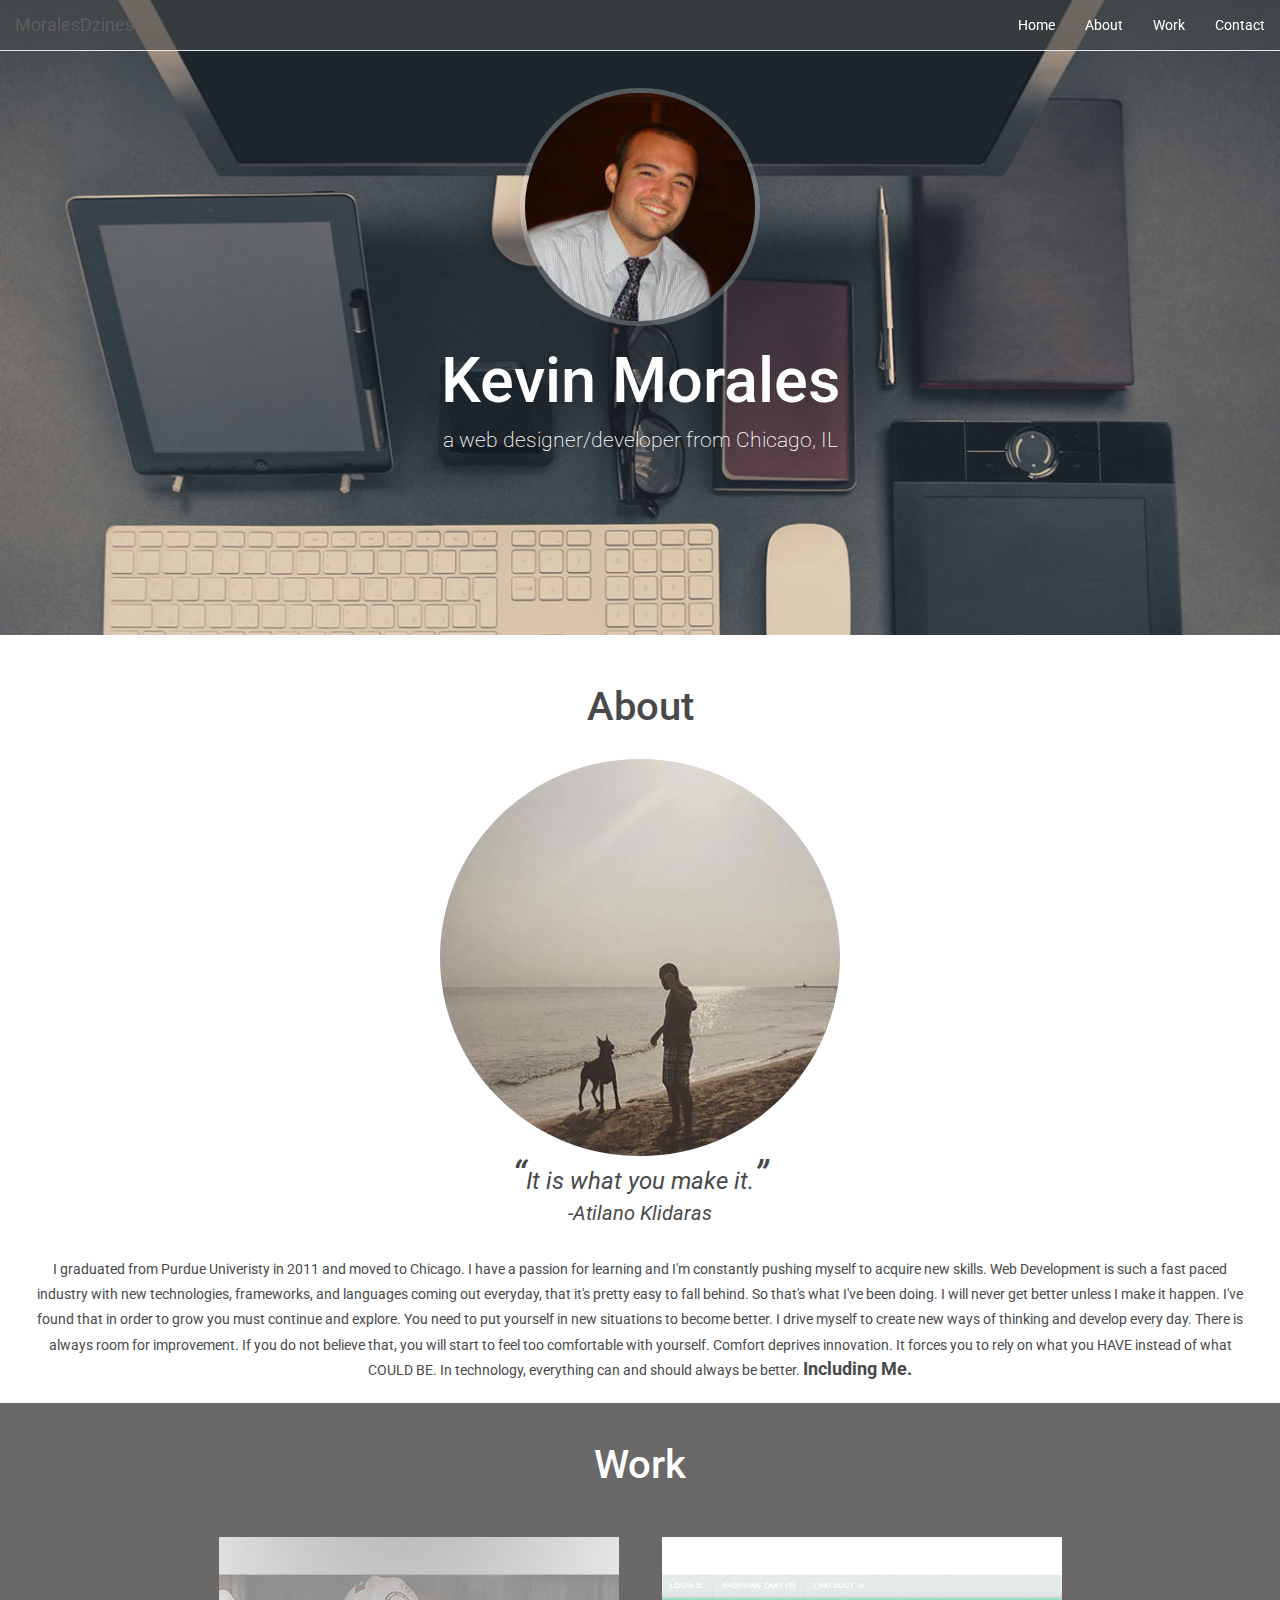
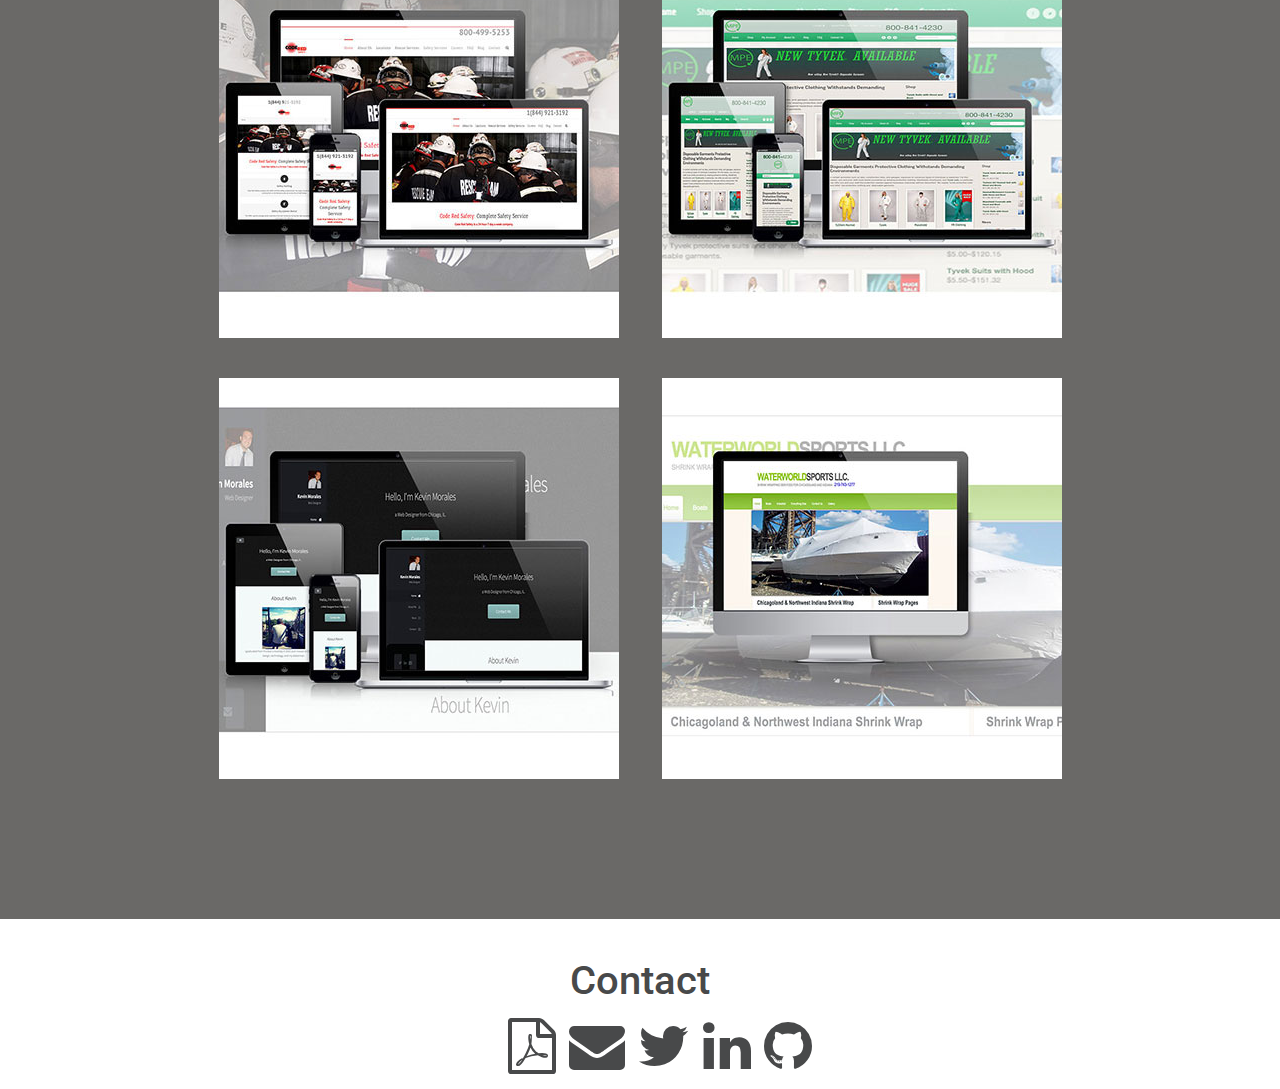
<file: index.html>
<!DOCTYPE html>
<html lang="en">

<head>
  <meta charset="utf-8">
  <meta http-equiv="X-UA-Compatible" content="IE=edge, chrome=1">
  <meta name="viewport" content="width=device-width, initial-scale=1">
  <title>MoralesDzines | Front End Developer</title>

  <!-- CSS -->
  <link href='https://fonts.googleapis.com/css?family=Roboto:400,400italic' rel='stylesheet' type='text/css'>
  <link rel="stylesheet" href="https://maxcdn.bootstrapcdn.com/bootstrap/3.3.5/css/bootstrap.min.css">
  <link rel="stylesheet" href="https://maxcdn.bootstrapcdn.com/font-awesome/4.4.0/css/font-awesome.min.css">
  <link rel="stylesheet" href="css/style.css" type="text/css">

  <!--script-->
  <script async src="js/modernizr.js" type="text/javascript"></script>

</head>

<body id="page-top" class="index">
  <!--Nav-->
  <nav class="navbar navbar-default navbar-fixed-top">
    <div class="container">
      <div class="navbar-header page-scroll">
        <button type="button" class="navbar-toggle" data-toggle="collapse" data-target="#bs-example-navbar-collapse-1">
          <span class="sr-only">Toggle navigation</span>
          <span class="icon-bar"></span>
          <span class="icon-bar"></span>
          <span class="icon-bar"></span>
          <span class="icon-bar"></span>
        </button>
        <a class="navbar-brand page-scroll" href="#page-top">MoralesDzines</a>
      </div>

      <div class="collapse navbar-collapse" id="bs-example-navbar-collapse-1">
        <ul class="nav navbar-nav navbar-right">
          <li class="hidden"><a href="#page-top"></a></li>
          <li><a class="page-scroll" href="#page-top">Home</a></li>
          <li><a class="page-scroll" href="#about">About</a></li>
          <li><a class="page-scroll" href="#work">Work</a></li>
          <li><a class="page-scroll" href="#contact">Contact</a></li>
        </ul>
      </div>
    </div>
  </nav>

  <!--end nav-->

  <header>
    <div class="jumbotron">
      <div class="container-fluid">
      <img src="img/me.jpg" alt="kevin morales web design" class="hero">
      <h1>Kevin Morales</h1>
      <p>a web designer/developer from Chicago, IL</p>
    </div>
  </header>

  <!--About Us-->
  <section id="about">
    <div class="container">
        <div class="circle-round">
        <h2>About</h2>
          <img src="img/hero.jpg" alt="kevin morales" class="curve">
            <p><blockquote>It is what you make it.</blockquote><footer><cite>-Atilano Klidaras</cite></footer></p>
            <p>I graduated from Purdue Univeristy in 2011 and moved to Chicago. I have a passion for learning and I'm constantly pushing myself to acquire new skills. Web Development is such a fast paced industry with new technologies, frameworks, and languages coming out everyday, that it's pretty easy to fall behind.</p>
            <p>So that's what I've been doing. I will never get better unless I make it happen. I've found that in order to grow you must continue and explore. You need to put yourself in new situations to become better. I drive myself to create new ways of thinking and develop every day. There is always room for improvement. If you do not believe that, you will start to feel too comfortable with yourself. Comfort deprives innovation. It forces you to rely on what you HAVE instead of what COULD BE. In technology, everything can and should always be better.</p> <h4><strong>Including Me.</strong></h4>
    </div>
  </section>

    <!--Portfolio -->
    <section id="work">
      <div class="container">
       <h2>Work</h2>
        <ul class="grid animate">
  <li>
    <figure>
      <img src="img/code-red-safety-mock.jpg" alt="code red safety">
      <figcaption>
        <h3>CodeRedSafety.com</h3>
        <span>HTML5, CSS3, Wordpress</span>
        <a href="#" data-toggle="modal" data-target="#myModal">View More</a>
      </figcaption>
    </figure>
  </li>
    <div class="modal fade" id="myModal" tabindex="-1" role="dialog" aria-labelledby="myModalLabel">
      <div class="modal-dialog" role="document">
        <div class="modal-content">
        <div class="modal-header">
        <button type="button" class="close" data-dismiss="modal" aria-label="Close"><span aria-hidden="true">&times;</span></button>
        </div>
          <div class="modal-body">
            <img src="img/code-red-safety-modal.jpg" alt="code red safety" class="modal-centered">
            <p>A redesign for Code Red Safety. I created the site, graphics, photography, produced videos, and wrote blog posts. I optimized code for SEO, speed, and responsive standards. The industry is heavily in the field so mobile responsiveness was a must. I created an internal web form for the Sales Team to relay scheduling jobs to the Scheduling Department more efficiently.</p>
          </div>
          <div class="modal-footer">
            <h3>CodeRedSafety.com</h3>
            <span>HTML5, CSS3, Wordpress, SEO, Content</span>
            <a href="http://coderedsafety.com" target="blank">View Live</a>
          </div>
        </div>
      </div>
    </div>

  <li>
    <figure>
      <img src="img/disposable-garments-mock.jpg" alt="disposable-garments">
      <figcaption>
        <h3>Disposable-Garments.com</h3>
        <span>HTML5, CSS3, Wordpress</span>
        <a href="#" data-toggle="modal" data-target="#myModal2">View More</a>
      </figcaption>
    </figure>
  </li>
    <div class="modal fade" id="myModal2" tabindex="-1" role="dialog" aria-labelledby="myModalLabel">
      <div class="modal-dialog" role="document">
        <div class="modal-content">
        <div class="modal-header">
        <button type="button" class="close" data-dismiss="modal" aria-label="Close"><span aria-hidden="true">&times;</span></button>
        </div>
          <div class="modal-body">
            <img src="img/disposable-garments-modal.jpg" alt="disposable-garments.com" class="modal-centered">
            <p>A redesign for Miller's Precision Enterprise. They had an old ZenCart which hadn't been updated since 2001. It is a small business and they wanted to be dynamic. I created this site on wordpress which also utilizes WooCommerce for their E-commerce store. It was able to handle everything they needed and the site is now responsive. I also optimized everything for SEO. It produced $218,000 in one month.</p>
          </div>
          <div class="modal-footer">
            <h3>Disposable-Garments.com</h3>
            <span>HTML5, CSS3, Javascript, Wordpress, Woocommerce</span>
            <a href="http://disposable-garments.com" target="blank">View Live</a>
          </div>
        </div>
      </div>
    </div>

  <li>
    <figure>
      <img src="img/moralesdzines-mock.jpg" alt="moralesdzines">
      <figcaption>
        <h3>MoralesDzines.com</h3>
        <span>HTML5, CSS3, JQuery</span>
        <a href="#" data-toggle="modal" data-target="#myModal3">View More</a>
      </figcaption>
    </figure>
  </li>
    <div class="modal fade" id="myModal3" tabindex="-1" role="dialog" aria-labelledby="myModalLabel">
      <div class="modal-dialog" role="document">
        <div class="modal-content">
        <div class="modal-header">
        <button type="button" class="close" data-dismiss="modal" aria-label="Close"><span aria-hidden="true">&times;</span></button>
        </div>
          <div class="modal-body">
            <img src="img/moralesdzines-modal.jpg" alt="moralesdzines" class="modal-centered">
            <p>I created a portfolio site for myself using HTML5, CSS3, Javascript, and JQuery. At the time I thought it was great but I ran into the problem of wanting to do too much and it having all the bells and whistles. After time spent working on other projects, you learn that complexity is not always the best case. The motto "don't make me think" applies to web development and minimalism is stronger than too much detail.</p>
          </div>
          <div class="modal-footer">
            <h3>MoralesDzines.com</h3>
            <span>HTML5, CSS3, Javascript, Jquery</span>
            <a href="http://moralesdzines.com/old/" target="blank">View Live</a>
          </div>
        </div>
      </div>
    </div>

  <li>
    <figure>
      <img src="img/water-world-sports-mock.jpg" alt="water world sports">
      <figcaption>
        <h3>ChicagoShrinkWrapping.com</h3>
        <span>HTML5, CSS3, JQuery, SEO</span>
        <a href="#" data-toggle="modal" data-target="#myModal4">View More</a>
      </figcaption>
    </figure>
    </li>
    <div class="modal fade" id="myModal4" tabindex="-1" role="dialog" aria-labelledby="myModalLabel">
      <div class="modal-dialog" role="document">
        <div class="modal-content">
        <div class="modal-header">
        <button type="button" class="close" data-dismiss="modal" aria-label="Close"><span aria-hidden="true">&times;</span></button>
        </div>
          <div class="modal-body">
            <img src="img/water-world-sports-modal.jpg" alt="water world sports" class="modal-centered">
            <p>I optimized previous code for speed and functionality on this site. I built the jQuery slider with edited photos I made. SEO optimization was also done in order to get higher rankings for the customers business. </p>
          </div>
          <div class="modal-footer">
            <h3>ChicagoShrinkWrapping.com</h3>
            <span>HTML5, CSS3, JQuery, SEO</span>
            <a href="http://chicagoshrinkwrapping.com" target="blank">View Live</a>
          </div>
        </div>
      </div>
    </div>
</ul>
      </div>
    </section>

    <!--Contact-->
    <section id="contact">
      <h2>Contact</h2>
      <ul class="contact-list">
        <li><a href="docs/kevin-morales-resume.pdf" alt="resume" target="_blank"><i class="fa fa-file-pdf-o fa-4x"></i></a></li>
        <li><a data-trigger="hover" id="popover" href="mailto:kmorales076@gmail.com" alt="email" target="_blank"><i class="fa fa-envelope fa-4x"></i></a></li>
        <li><a href="http://twitter.com/moralesdzines" alt="twitter" target="_blank"><i class="fa fa-twitter fa-4x"></i></a></li>
        <li><a href="https://www.linkedin.com/in/kevingmorales" alt="linkedin" target="_blank"><i class="fa fa-linkedin fa-4x"></i></a></li>
        <li><a href="http://github.com/moralesdzines" alt="github" target="_blank"><i class="fa fa-github fa-4x"></i></a></li>
      </ul>
      </div>
    </section>

    <!--Footer-->
    <!-- jQuery (necessary for Bootstrap's JavaScript plugins) -->
    <script async src="https://ajax.googleapis.com/ajax/libs/jquery/1.11.3/jquery.min.js"></script>
    <!-- Include all compiled plugins (below), or include individual files as needed -->
    <script async src="https://maxcdn.bootstrapcdn.com/bootstrap/3.3.5/js/bootstrap.min.js"></script>
    <script async src="js/app.js" type="text/javascript"></script>
</body>

</html>
</file>
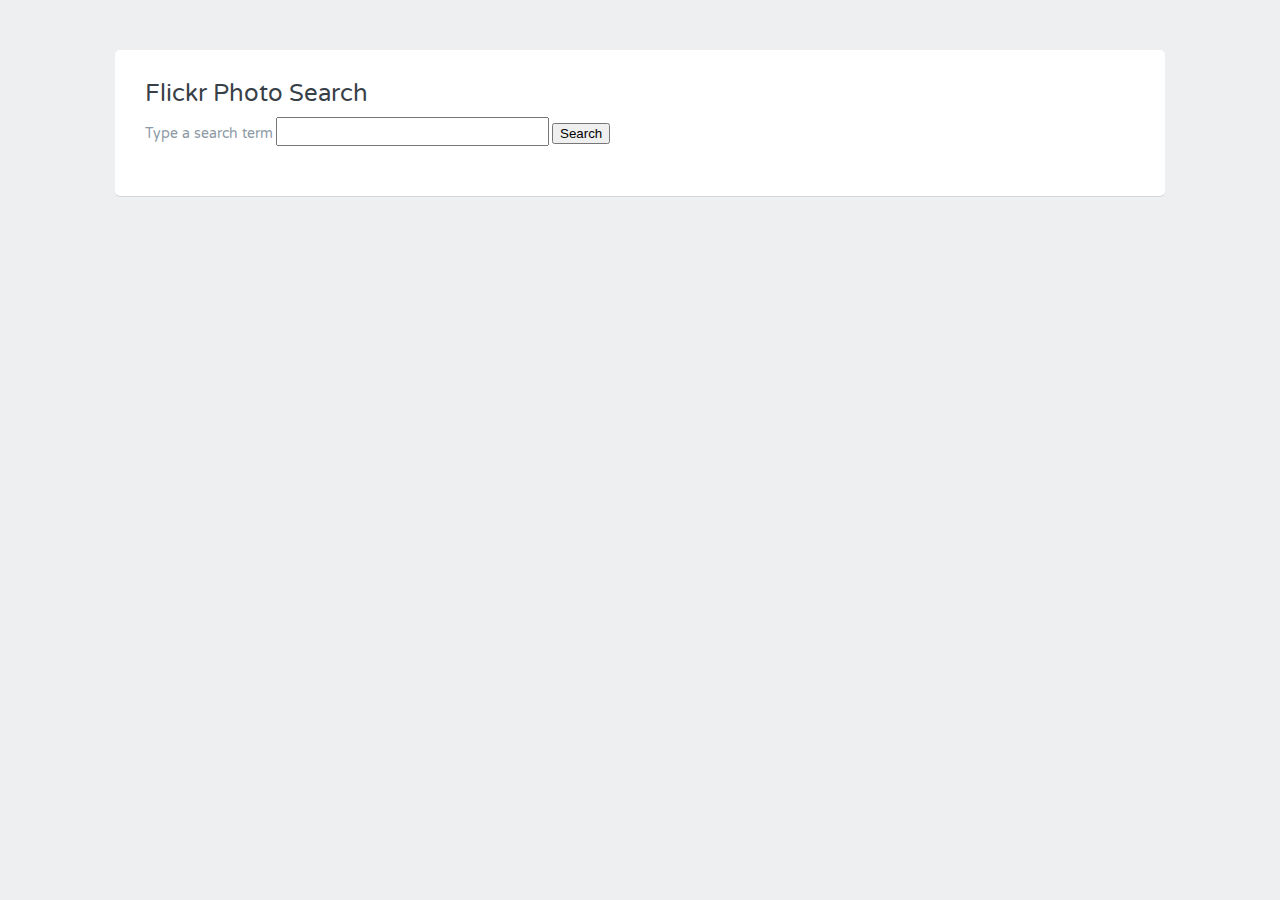
<file: flickr/index.html>
<!DOCTYPE html>
<html>
<head>
  <meta charset="utf-8">
  <title>AJAX Flickr Photo Search</title>
  <link href='http://fonts.googleapis.com/css?family=Varela+Round' rel='stylesheet' type='text/css'>
  <link rel="stylesheet" href="css/style.css">
  <script src="http://code.jquery.com/jquery-1.11.0.min.js"></script>
  <script src="js/app.js"></script>
</head>
<body>
  <div class="grid-container centered">
    <div class="grid-100">
      <div class="contained">
        <div class="grid-100">
          <div class="heading">
            <h1>Flickr Photo Search</h1>
            <form>
              <label for="search">Type a search term</label>
              <input type="search" name="search" id="search">
              <input type="submit" value="Search" id="submit">
            </form>
            
          </div>
        </div>

        <ul id="photos">

        </ul>
      </div>
    </div>
  </div>
</body>
</html>
</file>
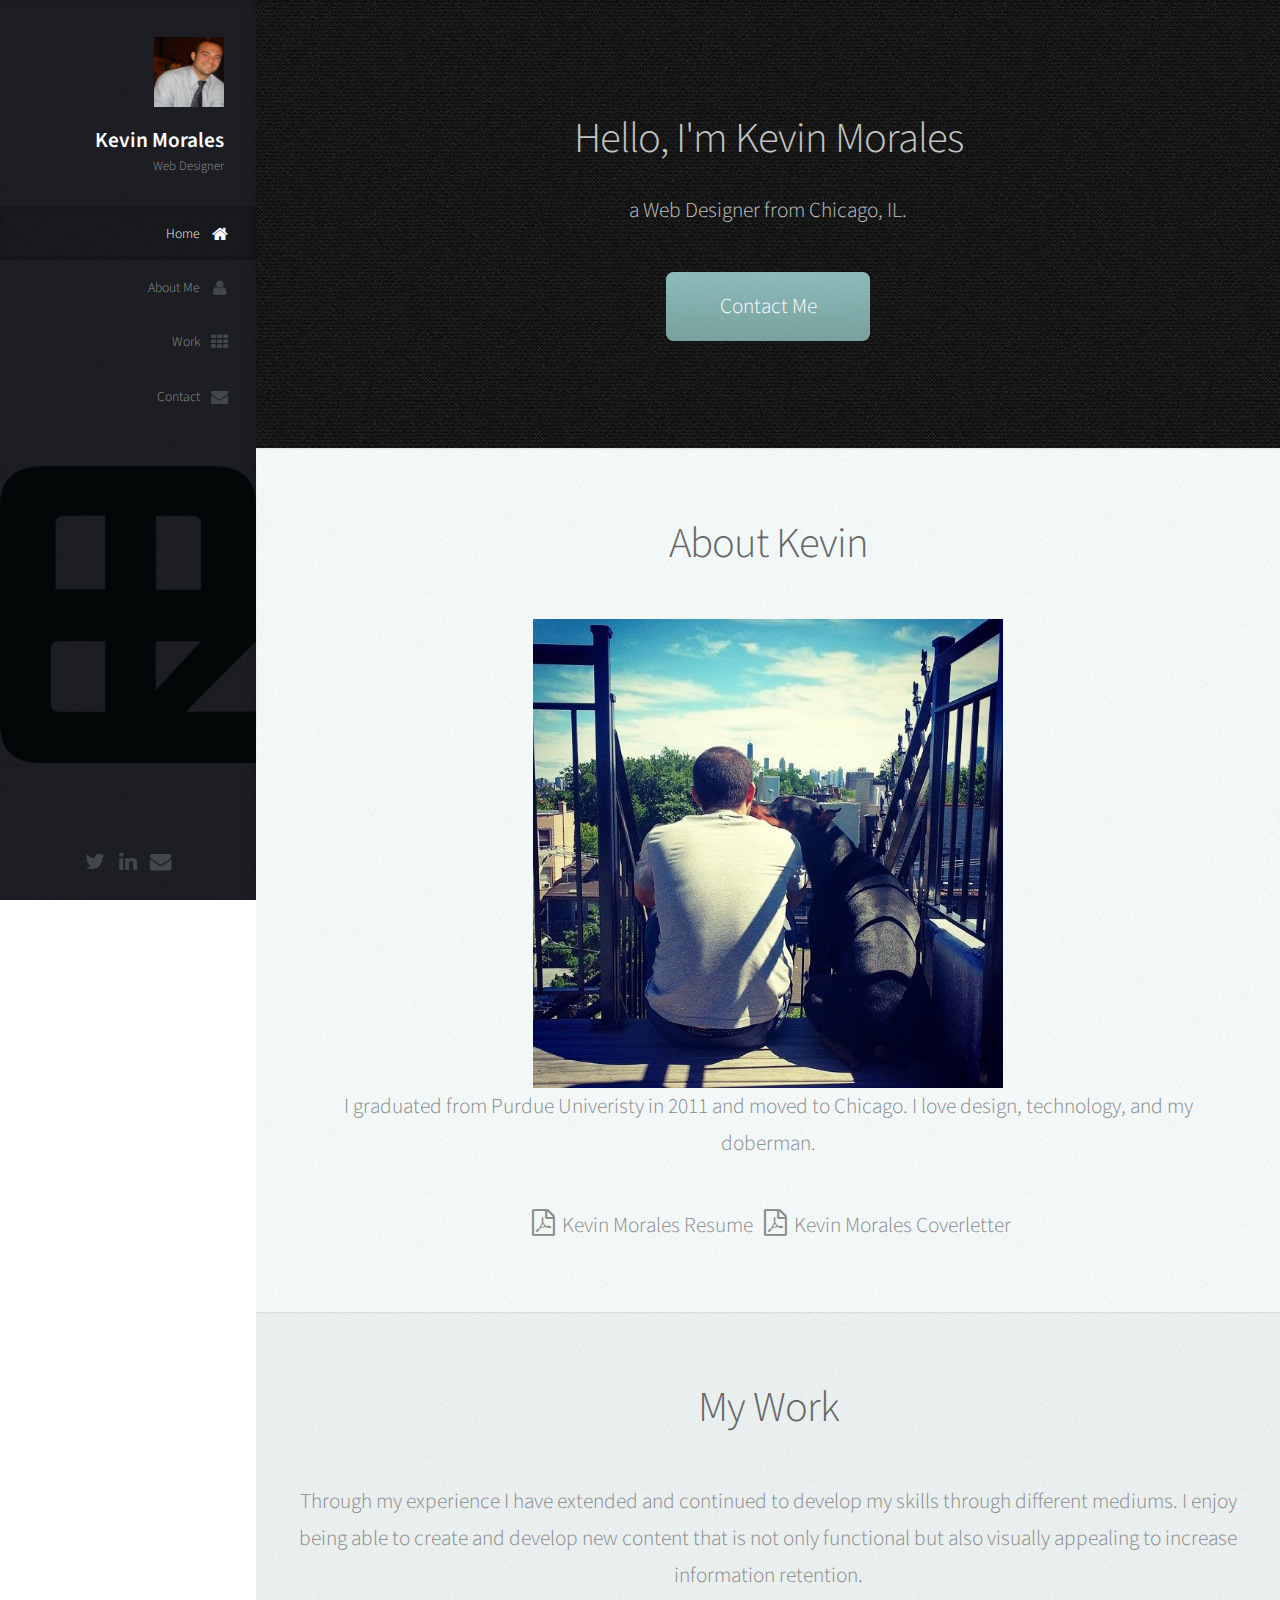
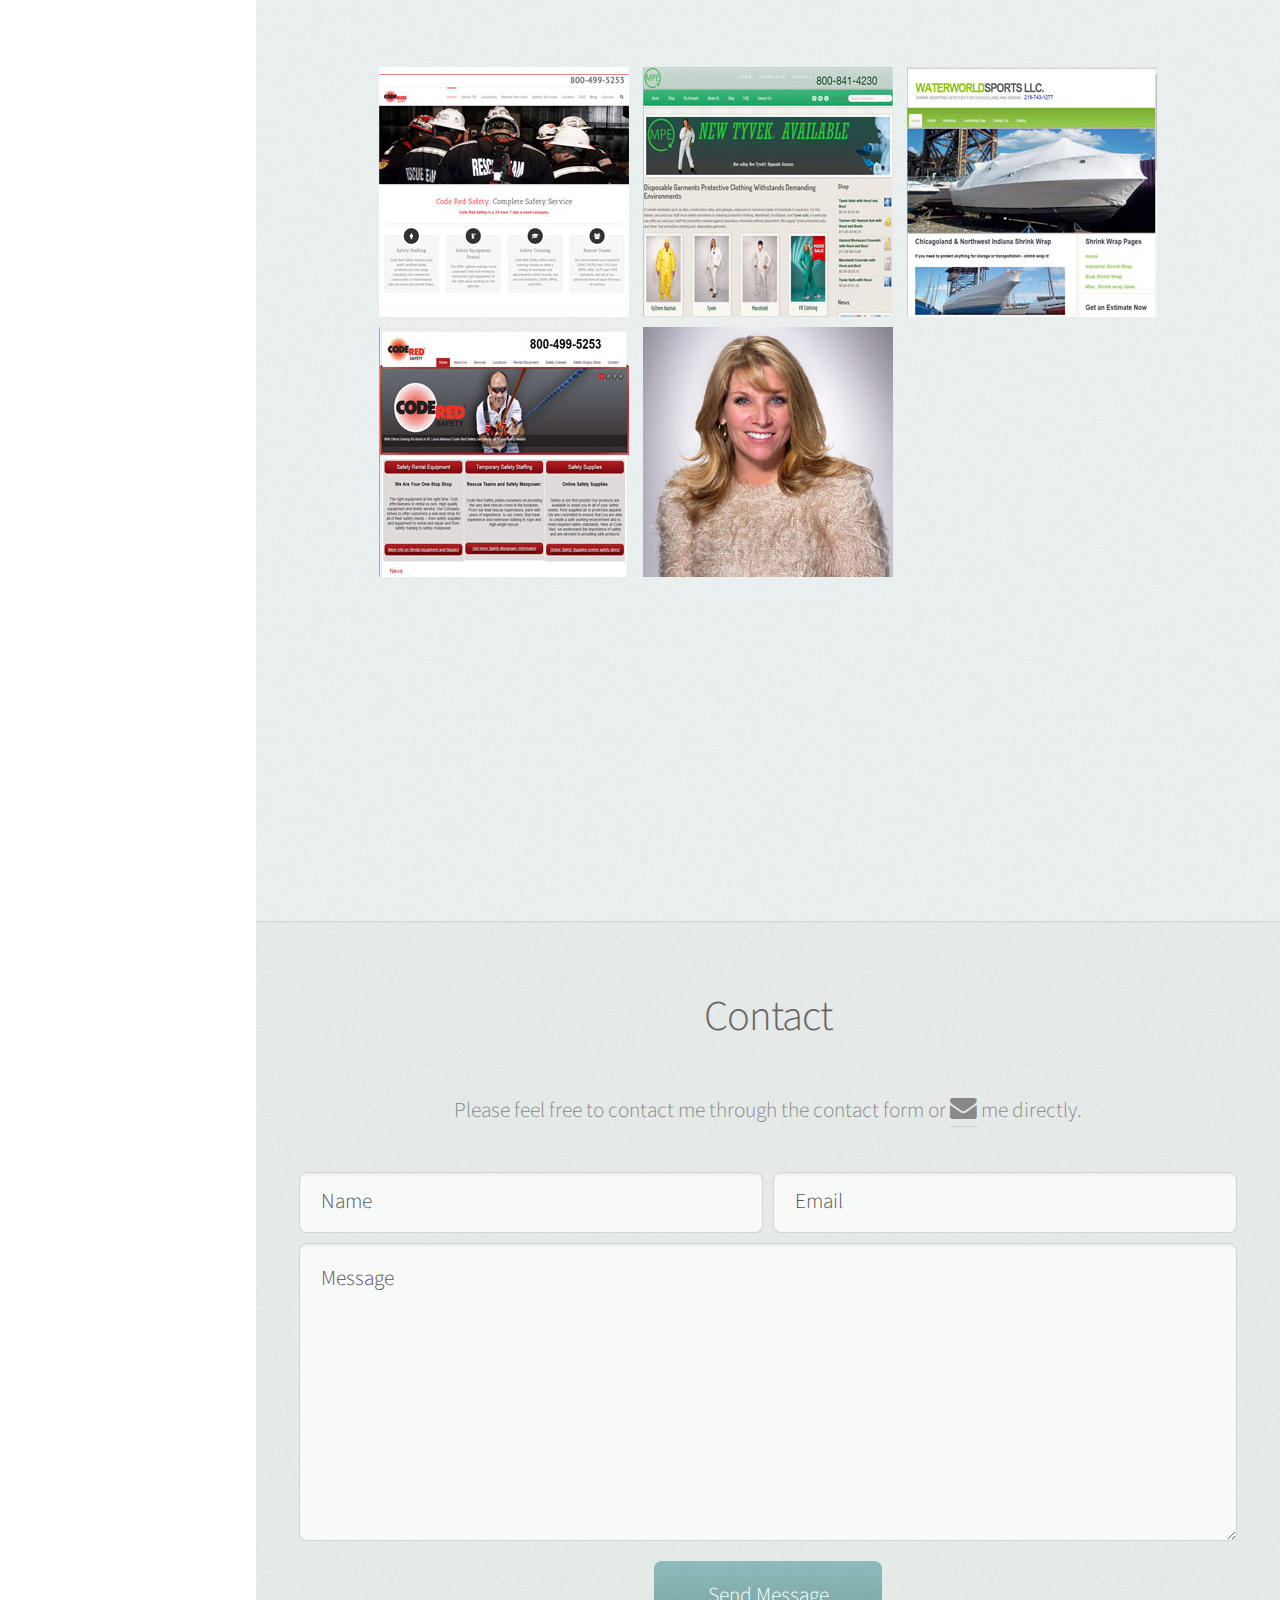
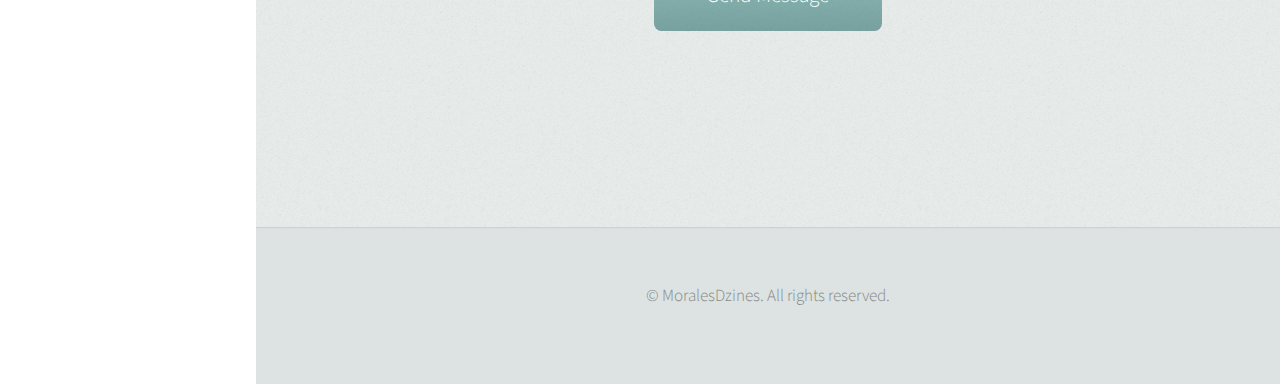
<file: old/index.html>
<!DOCTYPE HTML>
<!--
Kevin Morales
-->
<html>
	<head>
		<title>Kevin Morales, Web Designer | moralesdzines.com</title>
		<meta http-equiv="content-type" content="text/html; charset=utf-8" />
		<meta name="description" content="" />
		<meta name="keywords" content="" />
		<link rel="canonical" href="http://moralesdzines.com/"/>
		<!--[if lte IE 8]><script src="css/ie/html5shiv.js"></script><![endif]-->
		<script src="js/jquery.min.js"></script>
		<script src="js/jquery.scrolly.min.js"></script>
		<script src="js/jquery.scrollzer.min.js"></script>
		<script src="js/skel.min.js"></script>
		<script src="js/skel-layers.min.js"></script>
		<script src="js/init.js"></script>
		<script src="js/modernizr.custom.js"></script>
		<noscript>
			<link rel="stylesheet" href="css/skel.css" />
			<link rel="stylesheet" href="css/style.css" />
			<link rel="stylesheet" href="css/style-wide.css" />
			<!--fav icons for platforms-->
			<link rel="shortcut icon" href="favicon.ico"/>
			<meta name="theme-color" content="#ffffff">
		</noscript>
		<!--[if lte IE 9]><link rel="stylesheet" href="css/ie/v9.css" /><![endif]-->
		<!--[if lte IE 8]><link rel="stylesheet" href="css/ie/v8.css" /><![endif]-->
	</head>
	<body>

		<!-- Header -->
			<div id="header" class="skel-layers-fixed">

				<div class="top">

					<!-- Logo -->
						<div id="logo">
							<span class="image avatar48"><img src="images/kevin-morales-avatar.jpg" alt="kevin morales avatar" /></span>
							<h1 id="title">Kevin Morales</h1>
							<p>Web Designer</p>
						</div>

					<!-- Nav -->
						<nav id="nav">
							<ul>
								<li><a href="#top" id="top-link" class="skel-layers-ignoreHref"><span class="icon fa-home">Home</span></a></li>
								<li><a href="#about" id="about-link" class="skel-layers-ignoreHref"><span class="icon fa-user">About Me</span></a></li>
								<li><a href="#portfolio" id="portfolio-link" class="skel-layers-ignoreHref"><span class="icon fa-th">Work</span></a></li>
								<li><a href="#contact" id="contact-link" class="skel-layers-ignoreHref"><span class="icon fa-envelope">Contact</span></a></li>
							</ul>
						</nav>
						<article class="item">
										<a href="#" class="image fit"><img src="images/logo.png" alt="" /></a>
									
									</article>
				</div>
				<div class="bottom">
					
					<!-- Social Icons -->
						<ul class="icons">
							<li><a href="http://twitter.com/moralesdzines" class="icon fa-twitter" target="_blank"><span class="label">LinkedIn</span></a></li>
							<li><a href="http://linkedin.com/in/kevingmorales" class="icon fa-linkedin" target="_blank"><span class="label">LinkedIn</span></a></li>
							<li><a href="mailto:kmorales076@gmail.com" class="icon fa-envelope"><span class="label">Email</span></a></li>
						</ul>
				
				</div>
			
			</div>

		<!-- Main -->
			<div id="main">

				<!-- Intro -->
					<section id="top" class="one dark cover">
						<div class="container">

							<header>
								<h2 class="alt">Hello, I'm Kevin Morales</h2> 
								<p>a Web Designer from Chicago, IL.<br /></p>
							</header>
							
							<footer>
								<a href="#contact" class="button scrolly">Contact Me</a>
							</footer>
						</div>
					</section>

				<!-- About Me -->
					<section id="about" class="two">
						<div class="container">

							<header>
								<h2>About Kevin</h2>
							</header>

							<a href="#" class="image featured"><img src="images/sentry-chicago.jpg" alt="" /></a>
							
							<p>I graduated from Purdue Univeristy in 2011 and moved to Chicago. I love design, technology, and my doberman.</p>
							<!-- Social Icons -->
						<ul class="icons">
							<li><a href="files/kevin-morales-resume.pdf" class="icon fa-file-pdf-o" target="_blank"><span class="label">Kevin Morales Resume</span></a>Kevin Morales Resume</li>
							<li><a href="files/kevin-morales-coverletter.pdf" class="icon fa-file-pdf-o" target="_blank"><span class="label">Kevin Morales Coverletter</span></a>Kevin Morales Coverletter</li>
						</ul>


						</div>
					</section>

			<!-- Portfolio -->
					<section id="portfolio" class="three">
						<div class="container">
					
							<header>
								<h2>My Work</h2>
							</header>
							
							<p>Through my experience I have extended and continued to develop my skills through different mediums. I enjoy being able to create and develop new content that is not only functional but also visually appealing to increase information retention.</p>
						
							<ul id="og-grid" class="og-grid">
					<li>
						<a href="https://coderedsafety.com" data-largesrc="images/code-red-safety-site.jpg" data-title="Code Red Safety" data-description="A redesign for Code Red Safety. I created the site, graphics, took photos, produced videos, and blog posts for the company. I optimized for SEO, speed, and responsive standards. I also created a web form only accessed for the Sales Team to relay scheduling jobs to the Scheduler more efficiently. They were previously filling out paper work and faxing it.">
							<img src="images/thumbs/code-red-safety-thumb.jpg" alt="code red safety"/>
						</a>
					</li>
					<li>
						<a href="http://disposable-garments.com" data-largesrc="images/disposable-garments-site.jpg" data-title="Disposable-Garments.com" data-description="A e-commerce site created for Miller's Precision Enterprises. I created the site, product shots, graphics, content, blog posts, and created price variables. I optimized for SEO, speed, and responsive standards. The site grossed $218,675 in one month.">
							<img src="images/thumbs/disposable-garments-thumb.jpg" alt="disposable garments"/>
						</a>
					</li>
					<li>
						<a href="http://chicagoshrinkwrapping.com/" data-largesrc="images/chicago-shrink-wrapping-site.jpg" data-title="Chicago Shrink Wrapping" data-description="I worked on this site with a partner and developed graphics and implemented a jquery slider that the customer wanted.">
							<img src="images/thumbs/chicago-shrink-wrapping-thumb.jpg" alt="chicago shrink wapping"/>
						</a>
					</li>
					<li>
						<a href="http://coderedsafety.com/" data-largesrc="images/code-red-safety-old.jpg" data-title="Old Code Red Safety" data-description="I built this site when I was first hired for Code Red Safety. I ended up redoing everything because the images and content was all outdated. I also wanted to develop responsiveness.">
							<img src="images/thumbs/code-red-safety-old-thumb.jpg" alt="code red safety old"/>
						</a>
					</li>
					<li>
						<a href="images/headshot-big.jpg" data-largesrc="images/headshot.jpg" data-title="Headshots" data-description="I had taken a series of headshots using a Nikon D5200 18-105mm lense. I edited post with Camera Raw and Photoshop CS6." target="_blank">
							<img src="images/thumbs/headshot.jpg" alt="img01"/>
						</a>
					</li>
					<li>
						<iframe width="250" height="250" src="https://www.youtube.com/embed/Cg094GkXhRQ" frameborder="0" allowfullscreen></iframe>
					</li>
					<li>
						<iframe width="250" height="250" src="https://www.youtube.com/embed/lxvb_Dhlnb4" frameborder="0" allowfullscreen></iframe>
					</li>
					<li>
						<iframe width="250" height="250" src="https://www.youtube.com/embed/ElO0cepCVvU" frameborder="0" allowfullscreen></iframe>
					</li>
				</ul>


						</div>
					</section>

					<!-- Contact -->
					<section id="contact" class="four">
						<div class="container">

							<header>
								<h2>Contact</h2>
							</header>

							<p>Please feel free to contact me through the contact form or <a href="mailto:kmorales076@gmail.com" class="icon fa-envelope"><span class="label">Email</span></a> me directly. </p>
							
							<form method="post" action="email/email_post.php" target="myIframe">
								<div class="row 50%">
									<div class="6u"><input type="text" name="name" placeholder="Name" required maxlength="15"/></div>
									<div class="6u"><input type="email" name="email" placeholder="Email" required pattern="^\S+@\S+\.\S+$"/></div>
								</div>
								<div class="row 50%">
									<div class="12u">
										<textarea name="message" placeholder="Message" required  maxlength="15"></textarea>
									</div>
								</div>
								<div class="row">
									<div class="12u">
										<input type="submit" value="Send Message" />
									</div>
								</div>
							</form>

							<iframe name="myIframe" frameborder="0" border="0" cellspacing="0" style="border-style: none;width: 100%; height: 120px;"></iframe>

						</div>
					</section>
			
			</div>

		<!-- Footer -->
			<div id="footer">
				
				<!-- Copyright -->
					<ul class="copyright">
						<li>&copy; MoralesDzines. All rights reserved.</li>
					</ul>
				
			</div>
<script src="https://ajax.googleapis.com/ajax/libs/jquery/1.9.1/jquery.min.js"></script>
		<script src="js/grid.js"></script>
		<script>
			$(function() {
				Grid.init();
			});
		</script>
		<script>
  (function(i,s,o,g,r,a,m){i['GoogleAnalyticsObject']=r;i[r]=i[r]||function(){
  (i[r].q=i[r].q||[]).push(arguments)},i[r].l=1*new Date();a=s.createElement(o),
  m=s.getElementsByTagName(o)[0];a.async=1;a.src=g;m.parentNode.insertBefore(a,m)
  })(window,document,'script','//www.google-analytics.com/analytics.js','ga');

  ga('create', 'UA-62881823-1', 'auto');
  ga('send', 'pageview');

</script>
	</body>
</html>
</file>
<file: css/style.css>
body, h1,h2,h3,h4, p, a{
	overflow-x:hidden;
	font-family: 'Roboto', sans serif;
	outline:0;
}

h2{
	font-size:40px;
	overflow-y:hidden;

}

h3{
	overflow-y:hidden;
}

a:visited {
	color:#fff;
}

a:focus {
	outline:0;
}


header {
	color:#fff;
    background-attachment: scroll;
    background-image: url(../img/bg.jpg);
    background-position: center center;
    background-repeat: none;
    -webkit-background-size: cover;
    -moz-background-size: cover;
    background-size: cover;
    -o-background-size: cover;
    overflow:hidden;
    height:635px;
}

.jumbotron {
	text-decoration:none;
	background-color: transparent;
}

.hero {
	display:block;
	margin: 40px auto 20px;
	width: 240px;
	border: 5px solid rgba(255, 255, 255, .25);
	border-radius:300px;
}

.container {
	width:100%;
}

.container-fluid h1{
	text-align:center;
	overflow:hidden;
}

.container-fluid p {
	text-align:center;
}

.navbar-default {
	background: rgba(72,73,74,.6); 
	border: 1px solid black 0.1;
	color:#fff;
}

.navbar-default .navbar-brand {
	color:#fff;
}

.navbar-default .navbar-nav>li>a {
	color:#fff;
}

/**************************************************************
About
**************************************************************/

#about {
	background-color:#fff;
	text-align:center;
	margin: 0 auto;
	padding:20px;
	border: 1px solid black 0.1;
	color: #48494a
}

.circle-round {
	margin-top:2rem;

}

.circle-round h2 {
	margin:30px 0;
}

.circle-round h4 {
	text-align: center;
	display:inline;
}

.circle-round p {
	line-height:1.8;
	display:inline;
	margin-bottom:30px;
	text-align:left;
}

.circle-round .curve {
	width: 33%; 
	height: auto;
  	min-width: 150px;
  	float: left;
  	margin-right:2rem; 
  	border-radius: 50%;
  	-webkit-shape-outside:circle();
  	shape-outside:circle();
}

blockquote {
	font-weight:400px;
	font-style:italic;
    position: relative;
    margin: 0 auto;
    text-align: center;
    font-size: 24px;
    border:0;
    padding:0px;
}
blockquote:before, blockquote:after {
    position: relative;
    width: 20px;
    height: 20px;
    font-size: 40px;
    line-height: 1;
}
blockquote:before {
    top: 0;
    left: 0;
    content: "\201C";
}
blockquote:after {
    top: 0;
    right: 0;
    content: "\201D";
}

.circle-round footer {
	text-align:center;
	padding-bottom:30px;
}

.circle-round cite {
	text-align:right;
    position: relative;
    font-size: 20px; 
    padding-bottom:40px;
}

.icons {
	margin:20px auto;
	padding-top:40px;
	display:block;
}

/**portfolio**/

#work {
	background-color:#6a6967;
	text-align:center;
	padding:20px;
}

#work h2 {
	color:#fff;
	margin-top:20px;
}

/**************************************************************
grid
**************************************************************/

.grid {
  padding: 20px 20px 100px 20px;
  max-width: 1300px;
  margin: 0 auto;
  list-style: none;
  text-align: center;
}

.grid li {
  display: inline-block;
  width: 440px;
  margin: 0;
  padding: 20px;
  text-align: left;
  position: relative;
}

.grid figure {
  margin: 0;
  position: relative;
}

.grid figure img {
  max-width: 100%;
  display: block-inline;
  position: relative;
}

.grid figcaption {
  position: absolute;
  top: 0;
  left: 0;
  padding: 20px;
  background: #48494a;
  color: #fff;
}

.grid figcaption h3 {
  margin: 0;
  padding: 0;
  color: #fff;
}

.grid figcaption span:before {
  content: '</> ';
}

.grid figcaption a {
  text-align: center;
  padding: 5px 10px;
  border-radius: 2px;
  display: inline-block;
  background: #fff;
  color: #48494a;
  text-decoration:none;
}
/**************************************************************
effect
**************************************************************/

.animate figure {
  overflow: hidden;
}

.animate figure img {
  transition: transform 0.4s;
  -webkit-transition: -webkit-transform 0.4s;
  -moz-transition: -moz-transform 0.4s;
}

.no-touch .animate figure:hover img,
.cs-style figure.cs-hover img {
  transform: translateY(-50px);
  -webkit-transform: translateY(-50px);
  -moz-transition: translateY(-50px);
  -ms-transform: translateY(-50px);
}

.animate figcaption {
  height: 100px;
  width: 100%;
  top: auto;
  bottom: 0;
  opacity: 0;
  transition: transform 0.4s, opacity 0.1s 0.1s;
  -webkit-transform: -webkit-transform 0.4s, opacity 0.1s 0.1s;
  -moz-transition: -moz-transform 0.4s, opacity 0.1s 0.1s;
}

.no-touch .animate figure:hover figcaption,
.animate figure.cs-hover figcaption {
  opacity: 1;
  transform: translateY(0px);
  -webkit-transform: translateY(0px);
  -moz-transition: translateY(0px);
  -ms-transform: translateY(0px);
  transition: transform 0.4s, opacity: 0.1s;
  -webkit-transform: -webkit-transform 0.4s, opacity: 0.1s;
  -moz-transition: -moz-transform 0.4s, opacity: 0.1s;
}

.animate figcaption a {
  position: absolute;
  bottom: 20px;
  right: 20px;
}
/**************************************************************
modal
**************************************************************/

 .btn {
	background-color:transparent;
	float:right;
}

.modal p {
  padding: 10px 10px 0 10px;
}

.modal img {
  width: 80%;
  height: 80%;
  margin: 0 auto;
  padding: 10px;
}

.modal-header {
	border:0;
}

.modal-header span {
	font-size:24px;
}
.modal-body {
	margin-bottom:0;
	padding-bottom:0;
}

.modal-footer {
  background: #48494a;
  color: #fff;
  text-align:center;
  margin:0 auto;
  padding:5px;
}

.modal-footer h3 {
	margin:0 auto;
}

.modal-footer a {
	text-align: center;
  padding: 5px 10px;
  margin:5px;
  border-radius: 2px;
  display: inline;
  background: #fff;
  color: #48494a;
  text-decoration:none;
  float:right;
}

.modal-footer span {
	display:block;
}

/**************************************************************
contact
**************************************************************/
#contact {
	text-align:center;
	color: #48494a;
	padding-top:20px;
}

.contact-list {
	text-decoration: none;
	color:#000;
}

.contact-list ul{
	padding-left:0;
	min-width:100%;
}

.contact-list li {
	display:inline-block;
	text-align: center;
	padding: 5px;
}

.contact-list li a{
	color: #48494a
}

/** @media **************************************
************************************************/
@media screen and (min-width:960px){
.circle-round .curve { 
	height: auto;
  	min-width: 150px;
  	float:none;
  	margin: 0 auto; 
  	border-radius: 50%;
  	-webkit-shape-outside:circle();
  	shape-outside:circle();
}
}


/* Landscape phone to portrait tablet */
@media screen and (max-width: 769px) { 
#about h2{
	margin-top:40px;
}
#work h2 {
	margin-top:40px;
}

.circle-round {
	text-align:center;
}

.circle-round .curve {
	width: 33%; 
	height: auto;
  	min-width: 150px;
  	float:none;
  	margin: 0 auto; 
  	border-radius: 50%;
  	-webkit-shape-outside:circle();
  	shape-outside:circle();
}
 }

/* Landscape phones and down */
@media screen and (max-width: 480px) { 


.circle-round {
	text-align:center;
}

.circle-round .curve {
	width: 33%; 
	height: auto;
  	min-width: 150px;
  	float:none;
  	margin: 0 auto; 
  	border-radius: 50%;
  	-webkit-shape-outside:circle();
  	shape-outside:circle();
}

#about h2{
	margin-top:40px;
}
#work h2 {
	margin-top:40px;
}

blockquote {
	display:inline-block;
	padding:0;
	font-size:1.2em;
}
.grid {
		text-align:center;
		padding: 10px 10px 100px 10px;
	}
	.grid li {
		width: 100%;
		margin:0 auto ;
	}
	.grid figcaption{
		padding:10px;
		text-align:center;
	}
	.grid figcaption h3 {
		font-size: .8em;
		margin:0;
		padding:0;
	}
	.grid figcaption span {
		font-size:.5em;
		text-align:left;
		margin:0;
		padding:0;
	}
	.grid figcaption a {
		margin:0 auto;
		text-align:center;
		font-size:.6;
		padding:5px;
	}

	.animate figcaption a {
		margin:30px;
		position:static;
		font-size:.7em;
		padding:5px;
	}

	.modal-footer h3{
		font-size:1.6em;
		padding-top:5px;
	}
	.modal-footer span {
		font-size: 1em;
		padding:5px;
	}

	.modal-footer a {
		margin:5px
	}
	.contact-list{
		padding-left:0;
		padding-right:0;
	}
}

/**************************************************************
clearfix hack
**************************************************************/

.clearfix:before,
.clearfix:after {
    content: " ";
    display: table;
}
.clearfix:after {
    clear: both;
}
</file>
<file: flickr/css/style.css>
@charset "UTF-8";
.clear {
  clear: both;
  display: block;
  overflow: hidden;
  visibility: hidden;
  width: 0;
  height: 0;
}

.grid-container:before, .clearfix:before,
.grid-container:after,
.clearfix:after {
  content: ".";
  display: block;
  overflow: hidden;
  visibility: hidden;
  font-size: 0;
  line-height: 0;
  width: 0;
  height: 0;
}

.grid-container:after, .clearfix:after {
  clear: both;
}


.grid-container {
  max-width: 1080px;
  position: relative;
}

.grid-5, .mobile-grid-5, .grid-10, .mobile-grid-10, .grid-15, .mobile-grid-15, .grid-20, .mobile-grid-20, .grid-25, .mobile-grid-25, .grid-30, .mobile-grid-30, .grid-35, .mobile-grid-35, .grid-40, .mobile-grid-40, .grid-45, .mobile-grid-45, .grid-50, .mobile-grid-50, .grid-55, .mobile-grid-55, .grid-60, .mobile-grid-60, .grid-65, .mobile-grid-65, .grid-70, .mobile-grid-70, .grid-75, .mobile-grid-75, .grid-80, .mobile-grid-80, .grid-85, .mobile-grid-85, .grid-90, .mobile-grid-90, .grid-95, .mobile-grid-95, .grid-100, .mobile-grid-100, .grid-33, .mobile-grid-33, .grid-66, .mobile-grid-66 {
  -webkit-box-sizing: border-box;
  -moz-box-sizing: border-box;
  box-sizing: border-box;
  padding-left: 15px;
  padding-right: 15px;
}


.grid-parent {
  padding-left: 0;
  padding-right: 0;
}

body {
  min-width: 320px;
}

@media screen {
  .clear {
    clear: both;
    display: block;
    overflow: hidden;
    visibility: hidden;
    width: 0;
    height: 0;
  }

  .grid-container:before, .clearfix:before,
  .grid-container:after,
  .clearfix:after {
    content: ".";
    display: block;
    overflow: hidden;
    visibility: hidden;
    font-size: 0;
    line-height: 0;
    width: 0;
    height: 0;
  }

  .grid-container:after, .clearfix:after {
    clear: both;
  }


  .grid-container {
    max-width: 1080px;
    position: relative;
  }

  .grid-5, .mobile-grid-5, .grid-10, .mobile-grid-10, .grid-15, .mobile-grid-15, .grid-20, .mobile-grid-20, .grid-25, .mobile-grid-25, .grid-30, .mobile-grid-30, .grid-35, .mobile-grid-35, .grid-40, .mobile-grid-40, .grid-45, .mobile-grid-45, .grid-50, .mobile-grid-50, .grid-55, .mobile-grid-55, .grid-60, .mobile-grid-60, .grid-65, .mobile-grid-65, .grid-70, .mobile-grid-70, .grid-75, .mobile-grid-75, .grid-80, .mobile-grid-80, .grid-85, .mobile-grid-85, .grid-90, .mobile-grid-90, .grid-95, .mobile-grid-95, .grid-100, .mobile-grid-100, .grid-33, .mobile-grid-33, .grid-66, .mobile-grid-66, .tablet-grid-5, .tablet-grid-10, .tablet-grid-15, .tablet-grid-20, .tablet-grid-25, .tablet-grid-30, .tablet-grid-35, .tablet-grid-40, .tablet-grid-45, .tablet-grid-50, .tablet-grid-55, .tablet-grid-60, .tablet-grid-65, .tablet-grid-70, .tablet-grid-75, .tablet-grid-80, .tablet-grid-85, .tablet-grid-90, .tablet-grid-95, .tablet-grid-100, .tablet-grid-33, .tablet-grid-66 {
    -webkit-box-sizing: border-box;
    -moz-box-sizing: border-box;
    box-sizing: border-box;
    padding-left: 15px;
    padding-right: 15px;
  }
  .grid-parent {
    padding-left: 0;
    padding-right: 0;
  }

  body {
    min-width: 320px;
  }
}
@media screen and (min-width: 1080px) {
  .clear {
    clear: both;
    display: block;
    overflow: hidden;
    visibility: hidden;
    width: 0;
    height: 0;
  }

  .grid-container:before, .grid-100:before, .clearfix:before,
  .grid-container:after,
  .grid-100:after,
  .clearfix:after {
    content: ".";
    display: block;
    overflow: hidden;
    visibility: hidden;
    font-size: 0;
    line-height: 0;
    width: 0;
    height: 0;
  }

  .grid-container:after, .grid-100:after, .clearfix:after {
    clear: both;
  }


  .grid-container {
    max-width: 1080px;
    position: relative;
  }

  .grid-5, .mobile-grid-5, .grid-10, .mobile-grid-10, .grid-15, .mobile-grid-15, .grid-20, .mobile-grid-20, .grid-25, .mobile-grid-25, .grid-30, .mobile-grid-30, .grid-35, .mobile-grid-35, .grid-40, .mobile-grid-40, .grid-45, .mobile-grid-45, .grid-50, .mobile-grid-50, .grid-55, .mobile-grid-55, .grid-60, .mobile-grid-60, .grid-65, .mobile-grid-65, .grid-70, .mobile-grid-70, .grid-75, .mobile-grid-75, .grid-80, .mobile-grid-80, .grid-85, .mobile-grid-85, .grid-90, .mobile-grid-90, .grid-95, .mobile-grid-95, .grid-100, .mobile-grid-100, .grid-33, .mobile-grid-33, .grid-66, .mobile-grid-66 {
    -webkit-box-sizing: border-box;
    -moz-box-sizing: border-box;
    box-sizing: border-box;
    padding-left: 15px;
    padding-right: 15px;
  }


  .grid-parent {
    padding-left: 0;
    padding-right: 0;
  }

  .push-5,
  .pull-5, .push-10,
  .pull-10, .push-15,
  .pull-15, .push-20,
  .pull-20, .push-25,
  .pull-25, .push-30,
  .pull-30, .push-35,
  .pull-35, .push-40,
  .pull-40, .push-45,
  .pull-45, .push-50,
  .pull-50, .push-55,
  .pull-55, .push-60,
  .pull-60, .push-65,
  .pull-65, .push-70,
  .pull-70, .push-75,
  .pull-75, .push-80,
  .pull-80, .push-85,
  .pull-85, .push-90,
  .pull-90, .push-95,
  .pull-95, .push-33,
  .pull-33, .push-66,
  .pull-66 {
    position: relative;
  }

  .hide-on-desktop {
    display: none !important;
  }

  .grid-5 {
    float: left;
    width: 5%;
  }

  .prefix-5 {
    margin-left: 5%;
  }

  .suffix-5 {
    margin-right: 5%;
  }

  .push-5 {
    left: 5%;
  }

  .pull-5 {
    left: -5%;
  }

  .grid-10 {
    float: left;
    width: 10%;
  }

  .prefix-10 {
    margin-left: 10%;
  }

  .suffix-10 {
    margin-right: 10%;
  }

  .push-10 {
    left: 10%;
  }

  .pull-10 {
    left: -10%;
  }

  .grid-15 {
    float: left;
    width: 15%;
  }

  .prefix-15 {
    margin-left: 15%;
  }

  .suffix-15 {
    margin-right: 15%;
  }

  .push-15 {
    left: 15%;
  }

  .pull-15 {
    left: -15%;
  }

  .grid-20 {
    float: left;
    width: 20%;
  }

  .prefix-20 {
    margin-left: 20%;
  }

  .suffix-20 {
    margin-right: 20%;
  }

  .push-20 {
    left: 20%;
  }

  .pull-20 {
    left: -20%;
  }

  .grid-25 {
    float: left;
    width: 25%;
  }

  .prefix-25 {
    margin-left: 25%;
  }

  .suffix-25 {
    margin-right: 25%;
  }

  .push-25 {
    left: 25%;
  }

  .pull-25 {
    left: -25%;
  }

  .grid-30 {
    float: left;
    width: 30%;
  }

  .prefix-30 {
    margin-left: 30%;
  }

  .suffix-30 {
    margin-right: 30%;
  }

  .push-30 {
    left: 30%;
  }

  .pull-30 {
    left: -30%;
  }

  .grid-35 {
    float: left;
    width: 35%;
  }

  .prefix-35 {
    margin-left: 35%;
  }

  .suffix-35 {
    margin-right: 35%;
  }

  .push-35 {
    left: 35%;
  }

  .pull-35 {
    left: -35%;
  }

  .grid-40 {
    float: left;
    width: 40%;
  }

  .prefix-40 {
    margin-left: 40%;
  }

  .suffix-40 {
    margin-right: 40%;
  }

  .push-40 {
    left: 40%;
  }

  .pull-40 {
    left: -40%;
  }

  .grid-45 {
    float: left;
    width: 45%;
  }

  .prefix-45 {
    margin-left: 45%;
  }

  .suffix-45 {
    margin-right: 45%;
  }

  .push-45 {
    left: 45%;
  }

  .pull-45 {
    left: -45%;
  }

  .grid-50 {
    float: left;
    width: 50%;
  }

  .prefix-50 {
    margin-left: 50%;
  }

  .suffix-50 {
    margin-right: 50%;
  }

  .push-50 {
    left: 50%;
  }

  .pull-50 {
    left: -50%;
  }

  .grid-55 {
    float: left;
    width: 55%;
  }

  .prefix-55 {
    margin-left: 55%;
  }

  .suffix-55 {
    margin-right: 55%;
  }

  .push-55 {
    left: 55%;
  }

  .pull-55 {
    left: -55%;
  }

  .grid-60 {
    float: left;
    width: 60%;
  }

  .prefix-60 {
    margin-left: 60%;
  }

  .suffix-60 {
    margin-right: 60%;
  }

  .push-60 {
    left: 60%;
  }

  .pull-60 {
    left: -60%;
  }

  .grid-65 {
    float: left;
    width: 65%;
  }

  .prefix-65 {
    margin-left: 65%;
  }

  .suffix-65 {
    margin-right: 65%;
  }

  .push-65 {
    left: 65%;
  }

  .pull-65 {
    left: -65%;
  }

  .grid-70 {
    float: left;
    width: 70%;
  }

  .prefix-70 {
    margin-left: 70%;
  }

  .suffix-70 {
    margin-right: 70%;
  }

  .push-70 {
    left: 70%;
  }

  .pull-70 {
    left: -70%;
  }

  .grid-75 {
    float: left;
    width: 75%;
  }

  .prefix-75 {
    margin-left: 75%;
  }

  .suffix-75 {
    margin-right: 75%;
  }

  .push-75 {
    left: 75%;
  }

  .pull-75 {
    left: -75%;
  }

  .grid-80 {
    float: left;
    width: 80%;
  }

  .prefix-80 {
    margin-left: 80%;
  }

  .suffix-80 {
    margin-right: 80%;
  }

  .push-80 {
    left: 80%;
  }

  .pull-80 {
    left: -80%;
  }

  .grid-85 {
    float: left;
    width: 85%;
  }

  .prefix-85 {
    margin-left: 85%;
  }

  .suffix-85 {
    margin-right: 85%;
  }

  .push-85 {
    left: 85%;
  }

  .pull-85 {
    left: -85%;
  }

  .grid-90 {
    float: left;
    width: 90%;
  }

  .prefix-90 {
    margin-left: 90%;
  }

  .suffix-90 {
    margin-right: 90%;
  }

  .push-90 {
    left: 90%;
  }

  .pull-90 {
    left: -90%;
  }

  .grid-95 {
    float: left;
    width: 95%;
  }

  .prefix-95 {
    margin-left: 95%;
  }

  .suffix-95 {
    margin-right: 95%;
  }

  .push-95 {
    left: 95%;
  }

  .pull-95 {
    left: -95%;
  }

  .grid-33 {
    float: left;
    width: 33.33333%;
  }

  .prefix-33 {
    margin-left: 33.33333%;
  }

  .suffix-33 {
    margin-right: 33.33333%;
  }

  .push-33 {
    left: 33.33333%;
  }

  .pull-33 {
    left: -33.33333%;
  }

  .grid-66 {
    float: left;
    width: 66.66667%;
  }

  .prefix-66 {
    margin-left: 66.66667%;
  }

  .suffix-66 {
    margin-right: 66.66667%;
  }

  .push-66 {
    left: 66.66667%;
  }

  .pull-66 {
    left: -66.66667%;
  }

  .grid-100 {
    clear: both;
    width: 100%;
  }
}
@media screen and (max-width: 400px) {
  @-ms-viewport {
    width: 320px;
}
}
@media screen and (max-width: 680px) {
  .clear {
    clear: both;
    display: block;
    overflow: hidden;
    visibility: hidden;
    width: 0;
    height: 0;
  }

  .grid-container:before, .mobile-grid-100:before, .clearfix:before,
  .grid-container:after,
  .mobile-grid-100:after,
  .clearfix:after {
    content: ".";
    display: block;
    overflow: hidden;
    visibility: hidden;
    font-size: 0;
    line-height: 0;
    width: 0;
    height: 0;
  }

  .grid-container:after, .mobile-grid-100:after, .clearfix:after {
    clear: both;
  }


  .grid-container {
    max-width: 1080px;
    position: relative;
  }

  .grid-5, .mobile-grid-5, .grid-10, .mobile-grid-10, .grid-15, .mobile-grid-15, .grid-20, .mobile-grid-20, .grid-25, .mobile-grid-25, .grid-30, .mobile-grid-30, .grid-35, .mobile-grid-35, .grid-40, .mobile-grid-40, .grid-45, .mobile-grid-45, .grid-50, .mobile-grid-50, .grid-55, .mobile-grid-55, .grid-60, .mobile-grid-60, .grid-65, .mobile-grid-65, .grid-70, .mobile-grid-70, .grid-75, .mobile-grid-75, .grid-80, .mobile-grid-80, .grid-85, .mobile-grid-85, .grid-90, .mobile-grid-90, .grid-95, .mobile-grid-95, .grid-100, .mobile-grid-100, .grid-33, .mobile-grid-33, .grid-66, .mobile-grid-66 {
    -webkit-box-sizing: border-box;
    -moz-box-sizing: border-box;
    box-sizing: border-box;
    padding-left: 15px;
    padding-right: 15px;

  }
 

  .grid-parent {
    padding-left: 0;
    padding-right: 0;
  }

  .mobile-push-5,
  .mobile-pull-5, .mobile-push-10,
  .mobile-pull-10, .mobile-push-15,
  .mobile-pull-15, .mobile-push-20,
  .mobile-pull-20, .mobile-push-25,
  .mobile-pull-25, .mobile-push-30,
  .mobile-pull-30, .mobile-push-35,
  .mobile-pull-35, .mobile-push-40,
  .mobile-pull-40, .mobile-push-45,
  .mobile-pull-45, .mobile-push-50,
  .mobile-pull-50, .mobile-push-55,
  .mobile-pull-55, .mobile-push-60,
  .mobile-pull-60, .mobile-push-65,
  .mobile-pull-65, .mobile-push-70,
  .mobile-pull-70, .mobile-push-75,
  .mobile-pull-75, .mobile-push-80,
  .mobile-pull-80, .mobile-push-85,
  .mobile-pull-85, .mobile-push-90,
  .mobile-pull-90, .mobile-push-95,
  .mobile-pull-95, .mobile-push-33,
  .mobile-pull-33, .mobile-push-66,
  .mobile-pull-66 {
    position: relative;
  }

  .hide-on-mobile {
    display: none !important;
  }

  .mobile-grid-5 {
    float: left;
    width: 5%;
  }

  .mobile-prefix-5 {
    margin-left: 5%;
  }

  .mobile-suffix-5 {
    margin-right: 5%;
  }

  .mobile-push-5 {
    left: 5%;
  }

  .mobile-pull-5 {
    left: -5%;
  }

  .mobile-grid-10 {
    float: left;
    width: 10%;
  }

  .mobile-prefix-10 {
    margin-left: 10%;
  }

  .mobile-suffix-10 {
    margin-right: 10%;
  }

  .mobile-push-10 {
    left: 10%;
  }

  .mobile-pull-10 {
    left: -10%;
  }

  .mobile-grid-15 {
    float: left;
    width: 15%;
  }

  .mobile-prefix-15 {
    margin-left: 15%;
  }

  .mobile-suffix-15 {
    margin-right: 15%;
  }

  .mobile-push-15 {
    left: 15%;
  }

  .mobile-pull-15 {
    left: -15%;
  }

  .mobile-grid-20 {
    float: left;
    width: 20%;
  }

  .mobile-prefix-20 {
    margin-left: 20%;
  }

  .mobile-suffix-20 {
    margin-right: 20%;
  }

  .mobile-push-20 {
    left: 20%;
  }

  .mobile-pull-20 {
    left: -20%;
  }

  .mobile-grid-25 {
    float: left;
    width: 25%;
  }

  .mobile-prefix-25 {
    margin-left: 25%;
  }

  .mobile-suffix-25 {
    margin-right: 25%;
  }

  .mobile-push-25 {
    left: 25%;
  }

  .mobile-pull-25 {
    left: -25%;
  }

  .mobile-grid-30 {
    float: left;
    width: 30%;
  }

  .mobile-prefix-30 {
    margin-left: 30%;
  }

  .mobile-suffix-30 {
    margin-right: 30%;
  }

  .mobile-push-30 {
    left: 30%;
  }

  .mobile-pull-30 {
    left: -30%;
  }

  .mobile-grid-35 {
    float: left;
    width: 35%;
    
  }

  .mobile-prefix-35 {
    margin-left: 35%;
  }

  .mobile-suffix-35 {
    margin-right: 35%;
  }

  .mobile-push-35 {
    left: 35%;
  }

  .mobile-pull-35 {
    left: -35%;
  }

  .mobile-grid-40 {
    float: left;
    width: 40%;
  }

  .mobile-prefix-40 {
    margin-left: 40%;
  }

  .mobile-suffix-40 {
    margin-right: 40%;
  }

  .mobile-push-40 {
    left: 40%;
  }

  .mobile-pull-40 {
    left: -40%;
  }

  .mobile-grid-45 {
    float: left;
    width: 45%;
  }

  .mobile-prefix-45 {
    margin-left: 45%;
  }

  .mobile-suffix-45 {
    margin-right: 45%;
  }

  .mobile-push-45 {
    left: 45%;
  }

  .mobile-pull-45 {
    left: -45%;
  }

  .mobile-grid-50 {
    float: left;
    width: 50%;
  }

  .mobile-prefix-50 {
    margin-left: 50%;
  }

  .mobile-suffix-50 {
    margin-right: 50%;
  }

  .mobile-push-50 {
    left: 50%;
  }

  .mobile-pull-50 {
    left: -50%;
  }

  .mobile-grid-55 {
    float: left;
    width: 55%;
  }

  .mobile-prefix-55 {
    margin-left: 55%;
  }

  .mobile-suffix-55 {
    margin-right: 55%;
  }

  .mobile-push-55 {
    left: 55%;
  }

  .mobile-pull-55 {
    left: -55%;
  }

  .mobile-grid-60 {
    float: left;
    width: 60%;
  }

  .mobile-prefix-60 {
    margin-left: 60%;
  }

  .mobile-suffix-60 {
    margin-right: 60%;
  }

  .mobile-push-60 {
    left: 60%;
  }

  .mobile-pull-60 {
    left: -60%;
  }

  .mobile-grid-65 {
    float: left;
    width: 65%;
  }

  .mobile-prefix-65 {
    margin-left: 65%;
  }

  .mobile-suffix-65 {
    margin-right: 65%;
  }

  .mobile-push-65 {
    left: 65%;
  }

  .mobile-pull-65 {
    left: -65%;
  }

  .mobile-grid-70 {
    float: left;
    width: 70%;
  }

  .mobile-prefix-70 {
    margin-left: 70%;
  }

  .mobile-suffix-70 {
    margin-right: 70%;
  }

  .mobile-push-70 {
    left: 70%;
  }

  .mobile-pull-70 {
    left: -70%;
  }

  .mobile-grid-75 {
    float: left;
    width: 75%;
  }

  .mobile-prefix-75 {
    margin-left: 75%;
  }

  .mobile-suffix-75 {
    margin-right: 75%;
  }

  .mobile-push-75 {
    left: 75%;
  }

  .mobile-pull-75 {
    left: -75%;
  }

  .mobile-grid-80 {
    float: left;
    width: 80%;
  }

  .mobile-prefix-80 {
    margin-left: 80%;
  }

  .mobile-suffix-80 {
    margin-right: 80%;
  }

  .mobile-push-80 {
    left: 80%;
  }

  .mobile-pull-80 {
    left: -80%;
  }

  .mobile-grid-85 {
    float: left;
    width: 85%;
  }

  .mobile-prefix-85 {
    margin-left: 85%;
  }

  .mobile-suffix-85 {
    margin-right: 85%;
  }

  .mobile-push-85 {
    left: 85%;
  }

  .mobile-pull-85 {
    left: -85%;
  }

  .mobile-grid-90 {
    float: left;
    width: 90%;
  }

  .mobile-prefix-90 {
    margin-left: 90%;
  }

  .mobile-suffix-90 {
    margin-right: 90%;
  }

  .mobile-push-90 {
    left: 90%;
  }

  .mobile-pull-90 {
    left: -90%;
  }

  .mobile-grid-95 {
    float: left;
    width: 95%;
  }

  .mobile-prefix-95 {
    margin-left: 95%;
  }

  .mobile-suffix-95 {
    margin-right: 95%;
  }

  .mobile-push-95 {
    left: 95%;
  }

  .mobile-pull-95 {
    left: -95%;
  }

  .mobile-grid-33 {
    float: left;
    width: 33.33333%;
  }

  .mobile-prefix-33 {
    margin-left: 33.33333%;
  }

  .mobile-suffix-33 {
    margin-right: 33.33333%;
  }

  .mobile-push-33 {
    left: 33.33333%;
  }

  .mobile-pull-33 {
    left: -33.33333%;
  }

  .mobile-grid-66 {
    float: left;
    width: 66.66667%;
  }

  .mobile-prefix-66 {
    margin-left: 66.66667%;
  }

  .mobile-suffix-66 {
    margin-right: 66.66667%;
  }

  .mobile-push-66 {
    left: 66.66667%;
  }

  .mobile-pull-66 {
    left: -66.66667%;
  }

  .mobile-grid-100 {
    clear: both;
    width: 100%;
  }
}
@media screen and (min-width: 680px) and (max-width: 1080px) {
  .clear {
    clear: both;
    display: block;
    overflow: hidden;
    visibility: hidden;
    width: 0;
    height: 0;
  }

  .grid-container:before, .tablet-grid-100:before, .clearfix:before,
  .grid-container:after,
  .tablet-grid-100:after,
  .clearfix:after {
    content: ".";
    display: block;
    overflow: hidden;
    visibility: hidden;
    font-size: 0;
    line-height: 0;
    width: 0;
    height: 0;
  }

  .grid-container:after, .tablet-grid-100:after, .clearfix:after {
    clear: both;
  }



  .grid-container {
    max-width: 1080px;
    position: relative;
  }

  .grid-5, .mobile-grid-5, .grid-10, .mobile-grid-10, .grid-15, .mobile-grid-15, .grid-20, .mobile-grid-20, .grid-25, .mobile-grid-25, .grid-30, .mobile-grid-30, .grid-35, .mobile-grid-35, .grid-40, .mobile-grid-40, .grid-45, .mobile-grid-45, .grid-50, .mobile-grid-50, .grid-55, .mobile-grid-55, .grid-60, .mobile-grid-60, .grid-65, .mobile-grid-65, .grid-70, .mobile-grid-70, .grid-75, .mobile-grid-75, .grid-80, .mobile-grid-80, .grid-85, .mobile-grid-85, .grid-90, .mobile-grid-90, .grid-95, .mobile-grid-95, .grid-100, .mobile-grid-100, .grid-33, .mobile-grid-33, .grid-66, .mobile-grid-66 {
    -webkit-box-sizing: border-box;
    -moz-box-sizing: border-box;
    box-sizing: border-box;
    padding-left: 15px;
    padding-right: 15px;
  }


  .grid-parent {
    padding-left: 0;
    padding-right: 0;
  }

  .tablet-push-5,
  .tablet-pull-5, .tablet-push-10,
  .tablet-pull-10, .tablet-push-15,
  .tablet-pull-15, .tablet-push-20,
  .tablet-pull-20, .tablet-push-25,
  .tablet-pull-25, .tablet-push-30,
  .tablet-pull-30, .tablet-push-35,
  .tablet-pull-35, .tablet-push-40,
  .tablet-pull-40, .tablet-push-45,
  .tablet-pull-45, .tablet-push-50,
  .tablet-pull-50, .tablet-push-55,
  .tablet-pull-55, .tablet-push-60,
  .tablet-pull-60, .tablet-push-65,
  .tablet-pull-65, .tablet-push-70,
  .tablet-pull-70, .tablet-push-75,
  .tablet-pull-75, .tablet-push-80,
  .tablet-pull-80, .tablet-push-85,
  .tablet-pull-85, .tablet-push-90,
  .tablet-pull-90, .tablet-push-95,
  .tablet-pull-95, .tablet-push-33,
  .tablet-pull-33, .tablet-push-66,
  .tablet-pull-66 {
    position: relative;
  }

  .hide-on-tablet {
    display: none !important;
  }

  .tablet-grid-5 {
    float: left;
    width: 5%;
  }

  .tablet-prefix-5 {
    margin-left: 5%;
  }

  .tablet-suffix-5 {
    margin-right: 5%;
  }

  .tablet-push-5 {
    left: 5%;
  }

  .tablet-pull-5 {
    left: -5%;
  }

  .tablet-grid-10 {
    float: left;
    width: 10%;
  }

  .tablet-prefix-10 {
    margin-left: 10%;
  }

  .tablet-suffix-10 {
    margin-right: 10%;
  }

  .tablet-push-10 {
    left: 10%;
  }

  .tablet-pull-10 {
    left: -10%;
  }

  .tablet-grid-15 {
    float: left;
    width: 15%;
  }

  .tablet-prefix-15 {
    margin-left: 15%;
  }

  .tablet-suffix-15 {
    margin-right: 15%;
  }

  .tablet-push-15 {
    left: 15%;
  }

  .tablet-pull-15 {
    left: -15%;
  }

  .tablet-grid-20 {
    float: left;
    width: 20%;
  }

  .tablet-prefix-20 {
    margin-left: 20%;
  }

  .tablet-suffix-20 {
    margin-right: 20%;
  }

  .tablet-push-20 {
    left: 20%;
  }

  .tablet-pull-20 {
    left: -20%;
  }

  .tablet-grid-25 {
    float: left;
    width: 25%;
  }

  .tablet-prefix-25 {
    margin-left: 25%;
  }

  .tablet-suffix-25 {
    margin-right: 25%;
  }

  .tablet-push-25 {
    left: 25%;
  }

  .tablet-pull-25 {
    left: -25%;
  }

  .tablet-grid-30 {
    float: left;
    width: 30%;
  }

  .tablet-prefix-30 {
    margin-left: 30%;
  }

  .tablet-suffix-30 {
    margin-right: 30%;
  }

  .tablet-push-30 {
    left: 30%;
  }

  .tablet-pull-30 {
    left: -30%;
  }

  .tablet-grid-35 {
    float: left;
    width: 35%;
    
  }

  .tablet-prefix-35 {
    margin-left: 35%;
  }

  .tablet-suffix-35 {
    margin-right: 35%;
  }

  .tablet-push-35 {
    left: 35%;
  }

  .tablet-pull-35 {
    left: -35%;
  }

  .tablet-grid-40 {
    float: left;
    width: 40%;
  }

  .tablet-prefix-40 {
    margin-left: 40%;
  }

  .tablet-suffix-40 {
    margin-right: 40%;
  }

  .tablet-push-40 {
    left: 40%;
  }

  .tablet-pull-40 {
    left: -40%;
  }

  .tablet-grid-45 {
    float: left;
    width: 45%;
  }

  .tablet-prefix-45 {
    margin-left: 45%;
  }

  .tablet-suffix-45 {
    margin-right: 45%;
  }

  .tablet-push-45 {
    left: 45%;
  }

  .tablet-pull-45 {
    left: -45%;
  }

  .tablet-grid-50 {
    float: left;
    width: 50%;
  }

  .tablet-prefix-50 {
    margin-left: 50%;
  }

  .tablet-suffix-50 {
    margin-right: 50%;
  }

  .tablet-push-50 {
    left: 50%;
  }

  .tablet-pull-50 {
    left: -50%;
  }

  .tablet-grid-55 {
    float: left;
    width: 55%;
  }

  .tablet-prefix-55 {
    margin-left: 55%;
  }

  .tablet-suffix-55 {
    margin-right: 55%;
  }

  .tablet-push-55 {
    left: 55%;
  }

  .tablet-pull-55 {
    left: -55%;
  }

  .tablet-grid-60 {
    float: left;
    width: 60%;
  }

  .tablet-prefix-60 {
    margin-left: 60%;
  }

  .tablet-suffix-60 {
    margin-right: 60%;
  }

  .tablet-push-60 {
    left: 60%;
  }

  .tablet-pull-60 {
    left: -60%;
  }

  .tablet-grid-65 {
    float: left;
    width: 65%;
  }

  .tablet-prefix-65 {
    margin-left: 65%;
  }

  .tablet-suffix-65 {
    margin-right: 65%;
  }

  .tablet-push-65 {
    left: 65%;
  }

  .tablet-pull-65 {
    left: -65%;
  }

  .tablet-grid-70 {
    float: left;
    width: 70%;
  }

  .tablet-prefix-70 {
    margin-left: 70%;
  }

  .tablet-suffix-70 {
    margin-right: 70%;
  }

  .tablet-push-70 {
    left: 70%;
  }

  .tablet-pull-70 {
    left: -70%;
  }

  .tablet-grid-75 {
    float: left;
    width: 75%;
  }

  .tablet-prefix-75 {
    margin-left: 75%;
  }

  .tablet-suffix-75 {
    margin-right: 75%;
  }

  .tablet-push-75 {
    left: 75%;
  }

  .tablet-pull-75 {
    left: -75%;
  }

  .tablet-grid-80 {
    float: left;
    width: 80%;
  }

  .tablet-prefix-80 {
    margin-left: 80%;
  }

  .tablet-suffix-80 {
    margin-right: 80%;
  }

  .tablet-push-80 {
    left: 80%;
  }

  .tablet-pull-80 {
    left: -80%;
  }

  .tablet-grid-85 {
    float: left;
    width: 85%;
  }

  .tablet-prefix-85 {
    margin-left: 85%;
  }

  .tablet-suffix-85 {
    margin-right: 85%;
  }

  .tablet-push-85 {
    left: 85%;
  }

  .tablet-pull-85 {
    left: -85%;
  }

  .tablet-grid-90 {
    float: left;
    width: 90%;
  }

  .tablet-prefix-90 {
    margin-left: 90%;
  }

  .tablet-suffix-90 {
    margin-right: 90%;
  }

  .tablet-push-90 {
    left: 90%;
  }

  .tablet-pull-90 {
    left: -90%;
  }

  .tablet-grid-95 {
    float: left;
    width: 95%;
  }

  .tablet-prefix-95 {
    margin-left: 95%;
  }

  .tablet-suffix-95 {
    margin-right: 95%;
  }

  .tablet-push-95 {
    left: 95%;
  }

  .tablet-pull-95 {
    left: -95%;
  }

  .tablet-grid-33 {
    float: left;
    width: 33.33333%;
  }

  .tablet-prefix-33 {
    margin-left: 33.33333%;
  }

  .tablet-suffix-33 {
    margin-right: 33.33333%;
  }

  .tablet-push-33 {
    left: 33.33333%;
  }

  .tablet-pull-33 {
    left: -33.33333%;
  }

  .tablet-grid-66 {
    float: left;
    width: 66.66667%;
  }

  .tablet-prefix-66 {
    margin-left: 66.66667%;
  }

  .tablet-suffix-66 {
    margin-right: 66.66667%;
  }

  .tablet-push-66 {
    left: 66.66667%;
  }

  .tablet-pull-66 {
    left: -66.66667%;
  }

  .tablet-grid-100 {
    clear: both;
    width: 100%;
  }
}
.clear {
  clear: both;
  display: block;
  overflow: hidden;
  visibility: hidden;
  width: 0;
  height: 0;
}

.grid-container:before, .clearfix:before,
.grid-container:after,
.clearfix:after {
  content: ".";
  display: block;
  overflow: hidden;
  visibility: hidden;
  font-size: 0;
  line-height: 0;
  width: 0;
  height: 0;
}

.grid-container:after, .clearfix:after {
  clear: both;
}


.grid-container {
  max-width: 1080px;
  position: relative;
}

.grid-5, .mobile-grid-5, .grid-10, .mobile-grid-10, .grid-15, .mobile-grid-15, .grid-20, .mobile-grid-20, .grid-25, .mobile-grid-25, .grid-30, .mobile-grid-30, .grid-35, .mobile-grid-35, .grid-40, .mobile-grid-40, .grid-45, .mobile-grid-45, .grid-50, .mobile-grid-50, .grid-55, .mobile-grid-55, .grid-60, .mobile-grid-60, .grid-65, .mobile-grid-65, .grid-70, .mobile-grid-70, .grid-75, .mobile-grid-75, .grid-80, .mobile-grid-80, .grid-85, .mobile-grid-85, .grid-90, .mobile-grid-90, .grid-95, .mobile-grid-95, .grid-100, .mobile-grid-100, .grid-33, .mobile-grid-33, .grid-66, .mobile-grid-66 {
  -webkit-box-sizing: border-box;
  -moz-box-sizing: border-box;
  box-sizing: border-box;
  padding-left: 15px;
  padding-right: 15px;
}


.grid-parent {
  padding-left: 0;
  padding-right: 0;
}

html, body, div, span, applet, object, iframe,
h1, h2, h3, h4, h5, h6, p, blockquote, pre,
a, abbr, acronym, address, big, cite, code,
del, dfn, em, img, ins, kbd, q, s, samp,
small, strike, strong, sub, sup, tt, var,
b, u, i, center,
dl, dt, dd, ol, ul, li,
fieldset, form, label, legend,
table, caption, tbody, tfoot, thead, tr, th, td,
article, aside, canvas, details, embed,
figure, figcaption, footer, header, hgroup,
menu, nav, output, ruby, section, summary,
time, mark, audio, video {
  margin: 0;
  padding: 0;
  border: 0;
  font: inherit;
  font-size: 100%;
  vertical-align: baseline;
}

html {
  line-height: 1;
}

ol, ul {
  list-style: none;
}

table {
  border-collapse: collapse;
  border-spacing: 0;
}

caption, th, td {
  text-align: left;
  font-weight: normal;
  vertical-align: middle;
}

q, blockquote {
  quotes: none;
}
q:before, q:after, blockquote:before, blockquote:after {
  content: "";
  content: none;
}

a img {
  border: none;
}

article, aside, details, figcaption, figure, footer, header, hgroup, menu, nav, section, summary {
  display: block;
}

body {
  background: #edeff0;
  padding: 50px 0 0;
  font-family: "Varela Round", "Helvetica Neue", Helvetica, Arial, sans-serif;
  font-size: 62.5%;
}

.centered {
  margin: 0 auto;
}

.contained {
  background: white;
  padding: 30px 15px;
  margin-bottom: 30px;
  position: relative;
  overflow: hidden;
  -webkit-border-radius: 5px;
  -moz-border-radius: 5px;
  -ms-border-radius: 5px;
  -o-border-radius: 5px;
  border-radius: 5px;
  -webkit-box-shadow: 0 1px 0 0 rgba(0, 0, 0, 0.1);
  -moz-box-shadow: 0 1px 0 0 rgba(0, 0, 0, 0.1);
  box-shadow: 0 1px 0 0 rgba(0, 0, 0, 0.1);
}

.heading {
  margin-bottom: 20px;
}

h1,
h2 {
  font-size: 2.4em;
  font-weight: 500;
  margin-bottom: 8px;
  color: #384047;
  line-height: 1.2;
}

h2 {
  font-size: 1.8em;
}
aside h2 {
  margin-bottom: 15px;
}

p, label {
  color: #8d9aa5;
  font-size: 1.4em;
  margin-bottom: 15px;
  line-height: 1.4;
}

a {
  color: #3f8abf;
  line-height: 1.4;
  text-decoration: none;
}
a:hover {
  text-decoration: underline;
}

ul li {
  margin: 15px 0 0;
  font-size: 1.6em;
  color: #8d9aa5;
  position: relative;
}

ul.rooms {
  margin-bottom: 30px;
}

ul.rooms li {
  font-size: 1em;
  display: inline-block;
  width: 10%;
  padding: 3px 2px 2px;
  border-radius: 2px;
  margin: 0 3px 3px 3px;
  color: white;
    text-align: center;
}

ul.rooms li.empty {
  background-color: #5fcf80;
}
ul.rooms li.full {
  background-color: #ed5a5a;
}

ul.bulleted {
  margin-bottom: 20px;
}

ul.bulleted li {
  padding-left: 40px;
}
ul.bulleted li:before {
  position: absolute;
  top: 0;
  left: 0;
  color: white;
  font-size: .5em;
  padding: 3px 2px 2px;
  border-radius: 2px;
  text-align:center;
  width: 25px;
}

ul.bulleted .in {
  color: #5A6772;
}
ul.bulleted .in:before {
  content: "IN";
  background-color: #5fcf80;
}
ul.bulleted .out {
  color: #A7B4BF;
}
ul.bulleted .out:before {
  content: "OUT";
  background-color: #ed5a5a;
}
ul.filter-select {
  display: table;
  table-layout: fixed;
  width: 100%;
  background: #edeff0;
  overflow: hidden;
  -webkit-border-radius: 5px;
  -moz-border-radius: 5px;
  -ms-border-radius: 5px;
  -o-border-radius: 5px;
  border-radius: 5px;
}
ul.filter-select li {
  margin: 0;
  padding: 0;
  text-align: center;
  display: table-cell;
}
ul.filter-select li:before {
  display: none;
}
ul.filter-select button {
  width: 100%;
  text-align: center;
  background: none;
  border: none;
  outline: none;
  padding: 15px;
  margin: 0;
  font-family: "Varela Round", "Helvetica Neue", Helvetica, Arial, sans-serif;
  font-size: 14px;
  font-weight: 500;
  cursor: pointer;
  position: relative;
  -webkit-transition: 0.3s;
  -moz-transition: 0.3s;
  -o-transition: 0.3s;
  transition: 0.3s;
}
ul.filter-select button:hover:after, ul.filter-select button.selected:after, li:last-child ul.filter-select button:after {
  filter: progid:DXImageTransform.Microsoft.Alpha(Opacity=0);
  opacity: 0;
}
ul.filter-select button:hover {
  background: #dfe3e4;
}
ul.filter-select button.selected {
  background: #d1d6d9;
}
ul.filter-select button:after {
  content: "";
  display: block;
  position: absolute;
  right: -1px;
  top: 15px;
  bottom: 15px;
  width: 1px;
  background: #d1d6d9;
}

#photos li {
  margin: 30px 0 0;
  vertical-align: middle;
}
#photos li:before {
  display: none;
}
#photos .image {
  display: block;
  min-height: 240px;
  background: #edeff0;
  text-align: center;
  height: 260px;
  -webkit-border-radius: 5px;
  -moz-border-radius: 5px;
  -ms-border-radius: 5px;
  -o-border-radius: 5px;
  border-radius: 5px;
  -webkit-transition: 0.3s;
  -moz-transition: 0.3s;
  -o-transition: 0.3s;
  transition: 0.3s;
}
#photos .image:hover {
  background: #dfe3e4;
}
#photos .image:before {
  content: "";
  display: inline-block;
  height: 100%;
  vertical-align: middle;
}
#photos img {
  max-width: 80%;
  max-height: 200px;
  vertical-align: middle;
  -webkit-box-shadow: 0 0 4px 0 rgba(0, 0, 0, 0.2);
  -moz-box-shadow: 0 0 4px 0 rgba(0, 0, 0, 0.2);
  box-shadow: 0 0 4px 0 rgba(0, 0, 0, 0.2);
}

.button {
  background: #3f8abf;
  padding: 8px 18px;
  font-family: "Varela Round", "Helvetica Neue", Helvetica, Arial, sans-serif;
  font-size: 1.4em;
  color: white;
  font-weight: 500;
  border: 3px solid #3f8abf;
  outline: none;
  cursor: pointer;
  display: -moz-inline-stack;
  display: inline-block;
  vertical-align: middle;
  *vertical-align: auto;
  zoom: 1;
  *display: inline;
  -webkit-border-radius: 5px;
  -moz-border-radius: 5px;
  -ms-border-radius: 5px;
  -o-border-radius: 5px;
  border-radius: 5px;
  -webkit-box-shadow: 0 2px 0 0 #3574a0;
  -moz-box-shadow: 0 2px 0 0 #3574a0;
  box-shadow: 0 2px 0 0 #3574a0;
  -webkit-transition: 0.3s;
  -moz-transition: 0.3s;
  -o-transition: 0.3s;
  transition: 0.3s;
}
.button:hover {
  background: #397cac;
  border-color: #397cac;
  -webkit-box-shadow: 0 2px 0 0 #2c6085;
  -moz-box-shadow: 0 2px 0 0 #2c6085;
  box-shadow: 0 2px 0 0 #2c6085;
}

.response {
  padding: 30px;
  background: #fbfbfc;
  border: 1px solid #e2e5e8;
  -webkit-border-radius: 5px;
  -moz-border-radius: 5px;
  -ms-border-radius: 5px;
  -o-border-radius: 5px;
  border-radius: 5px;
}
.response p {
  margin: 0;
}

footer p {
  color: #b2bac2;
  font-size: 1.15em;
  margin: 0;
}


input[type=search] {
  font-size: 2em;
}
</file>
<file: old/css/style-wide.css>
/*
	Prologue by HTML5 UP
	html5up.net | @n33co
	Free for personal and commercial use under the CCA 3.0 license (html5up.net/license)
*/

/*********************************************************************************/
/* Basic                                                                         */
/*********************************************************************************/

	body,input,textarea,select
	{
		font-size: 17pt;
	}
	
/*********************************************************************************/
/* Header                                                                        */
/*********************************************************************************/

	#header
	{
		width: 300px;
	}
	
/*********************************************************************************/
/* Footer                                                                        */
/*********************************************************************************/

	#footer
	{
		margin-left: 300px;
	}
	
/*********************************************************************************/
/* Main                                                                          */
/*********************************************************************************/

	#main
	{
		margin-left: 300px;
	}
</file>
<file: old/css/ie/v9.css>
/*
	Prologue by HTML5 UP
	html5up.net | @n33co
	Free for personal and commercial use under the CCA 3.0 license (html5up.net/license)
*/

/*********************************************************************************/
/* Basic                                                                         */
/*********************************************************************************/

	/* Button */
		
		input[type="button"],
		input[type="submit"],
		input[type="reset"],
		.button
		{
			background-image: url('images/grad0-15.svg');
		}
</file>
<file: old/css/ie/v8.css>
/*
	Prologue by HTML5 UP
	html5up.net | @n33co
	Free for personal and commercial use under the CCA 3.0 license (html5up.net/license)
*/

/*********************************************************************************/
/* Basic                                                                         */
/*********************************************************************************/

	/* Section/Article */

		section,
		article
		{
		}
		
			section > .last-child,
			article > .last-child
			{
				margin-bottom: 0;
			}

			section.last-child,
			article.last-child
			{
				margin-bottom: 0;
			}

	/* Form */

		form
		{
		}
		
			form input[type="text"],
			form input[type="email"],
			form input[type="password"],
			form select,
			form textarea
			{
				-ms-behavior: url('css/ie/PIE.htc');
			}
			
	/* Button */
		
		input[type="button"],
		input[type="submit"],
		input[type="reset"],
		.button
		{
			-ms-behavior: url('css/ie/PIE.htc');
		}

/*********************************************************************************/
/* Header                                                                        */
/*********************************************************************************/

	#nav
	{
	}
	
		#nav ul
		{
		}
		
			#nav ul li
			{
			}
			
				#nav ul li a
				{
					color: #888;
				}

					#nav ul li a.active
					{
						background: #1C2022;
					}

/*********************************************************************************/
/* Main                                                                          */
/*********************************************************************************/

	#main
	{
	}

		#main > section
		{
		}
		
			#main > section.cover
			{
				background-position: auto;
				-ms-behavior: url('css/ie/backgroundsize.min.htc');
			}

/*********************************************************************************/
/* Side Panel                                                                    */
/*********************************************************************************/

	#sidePanelToggle
	{
	}
	
		#sidePanelToggle .toggle
		{
			background-color: #888;
		}
</file>
<file: old/css/skel.css>
/* Resets (http://meyerweb.com/eric/tools/css/reset/ | v2.0 | 20110126 | License: none (public domain)) */

	html,body,div,span,applet,object,iframe,h1,h2,h3,h4,h5,h6,p,blockquote,pre,a,abbr,acronym,address,big,cite,code,del,dfn,em,img,ins,kbd,q,s,samp,small,strike,strong,sub,sup,tt,var,b,u,i,center,dl,dt,dd,ol,ul,li,fieldset,form,label,legend,table,caption,tbody,tfoot,thead,tr,th,td,article,aside,canvas,details,embed,figure,figcaption,footer,header,hgroup,menu,nav,output,ruby,section,summary,time,mark,audio,video{margin:0;padding:0;border:0;font-size:100%;font:inherit;vertical-align:baseline;}article,aside,details,figcaption,figure,footer,header,hgroup,menu,nav,section{display:block;}body{line-height:1;}ol,ul{list-style:none;}blockquote,q{quotes:none;}blockquote:before,blockquote:after,q:before,q:after{content:'';content:none;}table{border-collapse:collapse;border-spacing:0;}body{-webkit-text-size-adjust:none}

/* Box Model */

	*, *:before, *:after {
		-moz-box-sizing: border-box;
		-webkit-box-sizing: border-box;
		box-sizing: border-box;
	}

/* Container */

	.container {
		margin-left: auto;
		margin-right: auto;

		/* width: (containers) */
		width: 1200px;
	}

	/* Modifiers */

		/* 125% */
			.container.\31 25\25 {
				width: 100%;

				/* max-width: (containers * 1.25) */
				max-width: 1500px;

				/* min-width: (containers) */
				min-width: 1200px;
			}

		/* 75% */
			.container.\37 5\25 {

				/* width: (containers * 0.75) */
				width: 900px;

			}

		/* 50% */
			.container.\35 0\25 {

				/* width: (containers * 0.50) */
				width: 600px;

			}

		/* 25% */
			.container.\32 5\25 {

				/* width: (containers * 0.25) */
				width: 300px;

			}

/* Grid */

	.row {
		border-bottom: solid 1px transparent;
	}

	.row > * {
		float: left;
	}

	.row:after, .row:before {
		content: '';
		display: block;
		clear: both;
		height: 0;
	}

	.row.uniform > * > :first-child {
		margin-top: 0;
	}

	.row.uniform > * > :last-child {
		margin-bottom: 0;
	}

	/* Gutters */

		/* Normal */

			.row > * {
				/* padding: (gutters.horizontal) 0 0 (gutters.vertical) */
				padding: 40px 0 0 40px;
			}

			.row {
				/* margin: -(gutters.horizontal) 0 -1px -(gutters.vertical) */
				margin: -40px 0 -1px -40px;
			}

			.row.uniform > * {
				/* padding: (gutters.vertical) 0 0 (gutters.vertical) */
				padding: 40px 0 0 40px;
			}

			.row.uniform {
				/* margin: -(gutters.vertical) 0 -1px -(gutters.vertical) */
				margin: -40px 0 -1px -40px;
			}

		/* 200% */

			.row.\32 00\25 > * {
				/* padding: (gutters.horizontal) 0 0 (gutters.vertical) */
				padding: 80px 0 0 80px;
			}

			.row.\32 00\25 {
				/* margin: -(gutters.horizontal) 0 -1px -(gutters.vertical) */
				margin: -80px 0 -1px -80px;
			}

			.row.uniform.\32 00\25 > * {
				/* padding: (gutters.vertical) 0 0 (gutters.vertical) */
				padding: 80px 0 0 80px;
			}

			.row.uniform.\32 00\25 {
				/* margin: -(gutters.vertical) 0 -1px -(gutters.vertical) */
				margin: -80px 0 -1px -80px;
			}

		/* 150% */

			.row.\31 50\25 > * {
				/* padding: (gutters.horizontal) 0 0 (gutters.vertical) */
				padding: 60px 0 0 60px;
			}

			.row.\31 50\25 {
				/* margin: -(gutters.horizontal) 0 -1px -(gutters.vertical) */
				margin: -60px 0 -1px -60px;
			}

			.row.uniform.\31 50\25 > * {
				/* padding: (gutters.vertical) 0 0 (gutters.vertical) */
				padding: 60px 0 0 60px;
			}

			.row.uniform.\31 50\25 {
				/* margin: -(gutters.vertical) 0 -1px -(gutters.vertical) */
				margin: -60px 0 -1px -60px;
			}

		/* 50% */

			.row.\35 0\25 > * {
				/* padding: (gutters.horizontal) 0 0 (gutters.vertical) */
				padding: 20px 0 0 20px;
			}

			.row.\35 0\25 {
				/* margin: -(gutters.horizontal) 0 -1px -(gutters.vertical) */
				margin: -20px 0 -1px -20px;
			}

			.row.uniform.\35 0\25 > * {
				/* padding: (gutters.vertical) 0 0 (gutters.vertical) */
				padding: 20px 0 0 20px;
			}

			.row.uniform.\35 0\25 {
				/* margin: -(gutters.vertical) 0 -1px -(gutters.vertical) */
				margin: -20px 0 -1px -20px;
			}

		/* 25% */

			.row.\32 5\25 > * {
				/* padding: (gutters.horizontal) 0 0 (gutters.vertical) */
				padding: 10px 0 0 10px;
			}

			.row.\32 5\25 {
				/* margin: -(gutters.horizontal) 0 -1px -(gutters.vertical) */
				margin: -10px 0 -1px -10px;
			}

			.row.uniform.\32 5\25 > * {
				/* padding: (gutters.vertical) 0 0 (gutters.vertical) */
				padding: 10px 0 0 10px;
			}

			.row.uniform.\32 5\25 {
				/* margin: -(gutters.vertical) 0 -1px -(gutters.vertical) */
				margin: -10px 0 -1px -10px;
			}

		/* 0% */

			.row.\30 \25 > * {
				padding: 0;
			}

			.row.\30 \25 {
				margin: 0 0 -1px 0;
			}

	/* Cells */

		.\31 2u, .\31 2u\24 { width: 100%; clear: none; margin-left: 0; }
		.\31 1u, .\31 1u\24 { width: 91.6666666667%; clear: none; margin-left: 0; }
		.\31 0u, .\31 0u\24 { width: 83.3333333333%; clear: none; margin-left: 0; }
		.\39 u, .\39 u\24 { width: 75%; clear: none; margin-left: 0; }
		.\38 u, .\38 u\24 { width: 66.6666666667%; clear: none; margin-left: 0; }
		.\37 u, .\37 u\24 { width: 58.3333333333%; clear: none; margin-left: 0; }
		.\36 u, .\36 u\24 { width: 50%; clear: none; margin-left: 0; }
		.\35 u, .\35 u\24 { width: 41.6666666667%; clear: none; margin-left: 0; }
		.\34 u, .\34 u\24 { width: 33.3333333333%; clear: none; margin-left: 0; }
		.\33 u, .\33 u\24 { width: 25%; clear: none; margin-left: 0; }
		.\32 u, .\32 u\24 { width: 16.6666666667%; clear: none; margin-left: 0; }
		.\31 u, .\31 u\24 { width: 8.3333333333%; clear: none; margin-left: 0; }

		.\31 2u\24 + *,
		.\31 1u\24 + *,
		.\31 0u\24 + *,
		.\39 u\24 + *,
		.\38 u\24 + *,
		.\37 u\24 + *,
		.\36 u\24 + *,
		.\35 u\24 + *,
		.\34 u\24 + *,
		.\33 u\24 + *,
		.\32 u\24 + *,
		.\31 u\24 + * {
			clear: left;
		}

		.\-11u { margin-left: 91.6666666667% }
		.\-10u { margin-left: 83.3333333333% }
		.\-9u { margin-left: 75% }
		.\-8u { margin-left: 66.6666666667% }
		.\-7u { margin-left: 58.3333333333% }
		.\-6u { margin-left: 50% }
		.\-5u { margin-left: 41.6666666667% }
		.\-4u { margin-left: 33.3333333333% }
		.\-3u { margin-left: 25% }
		.\-2u { margin-left: 16.6666666667% }
		.\-1u { margin-left: 8.3333333333% }
</file>
<file: old/css/style.css>
@charset 'UTF-8';
@import url("font-awesome.min.css");
@import url("http://fonts.googleapis.com/css?family=Source+Sans+Pro:300,300italic,400,600");

	body
	{
		background: #fff;
	}

		body.is-loading *
		{
			-moz-transition: none !important;
			-webkit-transition: none !important;
			-o-transition: none !important;
			-ms-transition: none !important;
			transition: none !important;
			-moz-animation: none !important;
			-webkit-animation: none !important;
			-o-animation: none !important;
			-ms-animation: none !important;
			animation: none !important;
		}

	body,input,textarea,select
	{
		font-family: 'Source Sans Pro', sans-serif;
		font-size: 19pt;
		font-weight: 300;
		line-height: 1.75em;
		color: #888;
	}

	h1,h2,h3,h4,h5,h6
	{
		font-weight: 300;
		color: #666;
		line-height: 1.5em;
	}
	
		h1 a, h2 a, h3 a, h4 a, h5 a, h6 a
		{
			color: inherit;
			text-decoration: none;
		}

		h1 strong, h2 strong, h3 strong, h4 strong, h5 strong, h6 strong
		{
			color: #333;
		}
		
		h2
		{
			font-size: 2em;
			letter-spacing: -1px;
		}
		
			h2.alt
			{
				color: #888;
			}
			
			h2.alt strong
			{
				color: #666;
			}

		h3
		{
			font-size: 1.5em;
		}

	header
	{
		margin: 0 0 2em 0;
	}

		header > p
		{
			margin: 1em 0 0 0;
		}

	footer
	{
		margin: 2em 0 0 0;
	}

	strong, b
	{
		font-weight: 300;
		color: #666;
	}
	
	em, i
	{
		font-style: italic;
	}

	a
	{
		text-decoration: none;
		color: inherit;
		border-bottom: dotted 1px rgba(128,128,128,0.5);
		-moz-transition: color 0.35s ease-in-out, border-bottom-color 0.35s ease-in-out;
		-webkit-transition: color 0.35s ease-in-out, border-bottom-color 0.35s ease-in-out;
		-o-transition: color 0.35s ease-in-out, border-bottom-color 0.35s ease-in-out;
		-ms-transition: color 0.35s ease-in-out, border-bottom-color 0.35s ease-in-out;
		transition: color 0.35s ease-in-out, border-bottom-color 0.35s ease-in-out;
		outline: 0;
	}

		a:hover
		{
			color: #000000;
			border-bottom-color: rgba(255,255,255,0);
		}

	sub
	{
		position: relative;
		top: 0.5em;
		font-size: 0.8em;
	}
	
	sup
	{
		position: relative;
		top: -0.5em;
		font-size: 0.8em;
	}
	
	hr
	{
		border: 0;
		border-top: solid 1px #ddd;
	}
	
	blockquote
	{
		border-left: solid 0.5em #ddd;
		padding: 1em 0 1em 2em;
		font-style: italic;
	}
	
	p, ul, ol, dl, table
	{
		margin-bottom: 2em;
	}

	br.clear
	{
		clear: both;
	}

	/* Sections/Article */
	
		section,
		article
		{
			margin-bottom: 3em;
		}
		
			section > :last-child,
			article > :last-child,
			section > .container > :last-child,
			article > .container > :last-child
			{
				margin-bottom: 0;
			}

			section:last-child,
			article:last-child
			{
				margin-bottom: 0;
			}

			.row > section,
			.row > article
			{
				margin-bottom: 0;
			}

	/* Image */

		.image
		{
			display: inline-block;
			border: 0;
		}
		
			.image img
			{
				display: block;
				width: 100%;
			}
			
			.image.avatar48
			{
				width: 70px;
				height: 70px;
				background: #f00;
			}
			
				.image.avatar48 img
				{
					width: 70px;
					height: 70px;
				}

			.image.fit
			{
				display: block;
				width: 100%;
			}

			.image.sidebar{
				display: block;
				width: 50%;
			}
			
			.image.featured
			{
				display: block;
				width: 50%;
				height: 50%;
				margin: 0 auto;
			}
			
			.image.left
			{
				float: left;
				margin: 0 2em 2em 0;
			}
			
			.image.centered
			{
				display: block;
				margin: 0 0 2em 0;
			}

				.image.centered img
				{
					margin: 0 auto;
					width: auto;
				}

	/* List */

		ul
		{
		}

			ul.default
			{
				list-style: disc;
				padding-left: 1em;
			}
			
				ul.default li
				{
					padding-left: 0.5em;
				}		

			ul.icons
			{
				cursor: default;
			}	
			
				ul.icons li
				{
					display: inline-block;
				}
				
					ul.icons a
					{
						display: inline-block;
						width: 2em;
						height: 2em;
						line-height: 2em;
						text-align: center;
						border: 0;
					}

		ol
		{
		}
		
			ol.default
			{
				list-style: decimal;
				padding-left: 1.25em;
			}

				ol.default li
				{
					padding-left: 0.25em;
				}

	/* Form */

		form
		{
		}
		
			form label
			{
				display: block;
				text-align: left;
				margin-bottom: 0.5em;
			}
		
			form input[type="text"],
			form input[type="email"],
			form input[type="password"],
			form select,
			form textarea
			{
				position: relative;
				-webkit-appearance: none;
				display: block;
				border: 0;
				outline: 0;
				background: #fff;
				background: rgba(255,255,255,0.75);
				width: 100%;
				border-radius: 0.35em;
				padding: 0.75em 1em 0.75em 1em;
				box-shadow: inset 0 0.1em 0.1em 0 rgba(0,0,0,0.05);
				border: solid 1px rgba(0,0,0,0.15);
				-moz-transition: all 0.35s ease-in-out;
				-webkit-transition: all 0.35s ease-in-out;
				-o-transition: all 0.35s ease-in-out;
				-ms-transition: all 0.35s ease-in-out;
				transition: all 0.35s ease-in-out;
			}

				form input[type="text"],
				form input[type="email"],
				form input[type="password"],
				form select
				{
					line-height: 1.25em;
				}

				form input[type="text"]:focus,
				form input[type="email"]:focus,
				form input[type="password"]:focus,
				form select:focus,
				form textarea:focus
				{
					box-shadow: 0 0 2px 1px #8ebebc;
					background: #fff;
				}
				
				form textarea
				{
					min-height: 14em;
				}

				form .formerize-placeholder
				{
					color: #555 !important;
				}

				form ::-webkit-input-placeholder
				{
					color: #555 !important;
				}

				form :-moz-placeholder
				{
					color: #555 !important;
				}

				form ::-moz-placeholder
				{
					color: #555 !important;
				}

				form :-ms-input-placeholder
				{
					color: #555 !important;
				}

				form ::-moz-focus-inner
				{
					border: 0;
				}
			
	/* Table */
	
		table
		{
			width: 100%;
		}
		
			table.default
			{
				width: 100%;
				text-align: left;
			}
			
				table.default tbody tr:nth-child(2n+2)
				{
					background: #f4f4f4;
				}
				
				table.default td
				{
					padding: 0.5em 1em 0.5em 1em;
				}
				
				table.default th
				{
					text-align: left;
					padding: 0.5em 1em 0.5em 1em;
					color: #fff;
					background: #222729 url('images/overlay.png');
				}
			
				table.default thead
				{
					background: #444;
					color: #fff;
				}
				
				table.default tfoot
				{
					background: #eee;
				}
				
				table.default tbody
				{
				}

	/* Button */
		
		input[type="button"],
		input[type="submit"],
		input[type="reset"],
		.button
		{
			position: relative;
			display: inline-block;
			border-radius: 0.35em;
			color: #fff !important;
			text-decoration: none;
			padding: 0.75em 2.5em 0.75em 2.5em;
			background-color: #8ebebc;
			border: 0;
			cursor: pointer;
			background-image: -moz-linear-gradient(top, rgba(0,0,0,0), rgba(0,0,0,0.15)), url('images/overlay.png');
			background-image: -webkit-linear-gradient(top, rgba(0,0,0,0), rgba(0,0,0,0.15)), url('images/overlay.png');
			background-image: -o-linear-gradient(top, rgba(0,0,0,0), rgba(0,0,0,0.15)), url('images/overlay.png');
			background-image: -ms-linear-gradient(top, rgba(0,0,0,0), rgba(0,0,0,0.15)), url('images/overlay.png');
			background-image: linear-gradient(top, rgba(0,0,0,0), rgba(0,0,0,0.15)), url('images/overlay.png');			
			-moz-transition: background-color 0.35s ease-in-out;
			-webkit-transition: background-color 0.35s ease-in-out;
			-o-transition: background-color 0.35s ease-in-out;
			-ms-transition: background-color 0.35s ease-in-out;
			transition: background-color 0.35s ease-in-out;
		}

			input[type="button"]:hover,
			input[type="submit"]:hover,
			input[type="reset"]:hover,
			.button:hover
			{
				background-color: #9ececc;
			}
			
			input[type="button"]:active,
			input[type="submit"]:active,
			input[type="reset"]:active,
			.button:active
			{
				background-color: #7eaeac;
			}
		
	/* Item */
	
		.item
		{
			box-shadow: 0 0.05em 0.15em 0 rgba(0,0,0,0.05);
			margin-bottom: 40px;
		}
		
			.item header
			{
				background: #fff;
				margin: 0;
				padding: 1em 0 1em 0;
				font-size: 0.8em;
			}

				.item header h3
				{
					font-size: 1em;
				}

/*********************************************************************************/
/* Icons                                                                         */
/*********************************************************************************/

	.icon {
		text-decoration: none;
	}

		.icon:before {
			display: inline-block;
			font-family: FontAwesome;
			font-size: 1.25em;
			text-decoration: none;
			font-style: normal;
			font-weight: normal;
			line-height: 1;
			-webkit-font-smoothing:antialiased;
			-moz-osx-font-smoothing:grayscale;
		}
		
		.icon > .label {
			display: none;
		}

/*********************************************************************************/
/* Header                                                                        */
/*********************************************************************************/
	
	#header
	{
		position: fixed;
		top: 0;
		left: 0;
		width: 375px;
		height: 100%;
		color: #fff;
		background: #1c1e23 url('images/overlay.png');
		box-shadow: inset -0.25em 0 0.25em 0 rgba(0,0,0,0.1);
		text-align: right;
	}
	
		#header .top
		{
			position: absolute;
			left: 0;
			top: 0;
			width: 100%;
		}
	
		#header .bottom
		{
			position: absolute;
			left: 0;
			bottom: 0;
			width: 100%;
		}

		#header .icons
		{
			font-size: 0.8em;
			margin: 0 0 1em 0;
			text-align: center;
		}
		
			#header .icons a
			{
				color: #41484c;
				-moz-transition: color 0.35s ease-in-out;
				-webkit-transition: color 0.35s ease-in-out;
				-o-transition: color 0.35s ease-in-out;
				-ms-transition: color 0.35s ease-in-out;
				transition: color 0.35s ease-in-out;
			}
			
				#header .icons a:hover
				{
					color: #fff;
				}

	#logo
	{
		position: relative;
		margin: 1.75em 1.5em 1.5em 1.5em;
		min-height: 60px;
		cursor: default;
	}
	
		#logo h1
		{
			position: relative;
			color: #fff;
			font-weight: 600;
			font-size: 1em;
			line-height: 1em;
		}
	
		#logo p
		{
			position: relative;
			display: block;
			font-size: 0.6em;
			color: rgba(255,255,255,0.5);
			line-height: 1.25em;
			margin: 0.5em 0 0 0;
		}
		
		#logo .image
		{
			position: absolute;
			left: 0;
			top: 0;
		}
	
	#nav
	{
	}
	
		#nav ul
		{
		}
		
			#nav ul li
			{
			}
			
				#nav ul li a
				{
					display: block;
					padding: 0.5em 1.5em 0.5em 1.5em;
					color: rgba(255,255,255,0.5);
					text-decoration: none;
					outline: 0;
					border: 0;
					-moz-transition: none;
					-webkit-transition: none;
					-o-transition: none;
					-ms-transition: none;
					transition: none;
				}
				
					#nav ul li a span
					{
						position: relative;
						display: block;
						font-size: 0.8em;
					}
					
						#nav ul li a span:before
						{
							position: absolute;
							left: 0;
							color: #41484c;
							text-align: center;
							width: 1.25em;
							line-height: 1.75em;
						}

					#nav ul li a.active
					{
						background: rgba(0,0,0,0.15);
						box-shadow: inset 0 0 0.25em 0 rgba(0,0,0,0.125);
						color: #fff;
					}

						#nav ul li a.active span
						{
						}

							#nav ul li a.active span:before
							{
								color: #fff;
							}

/*********************************************************************************/
/* Footer                                                                        */
/*********************************************************************************/
	
	#footer
	{
		margin-left: 375px;
		text-align: center;
		background-color: #dce3e2;
		padding: 3em 0 4em 0;
		box-shadow: inset 0 1px 0 0 rgba(0,0,0,0.05), inset 0 0.1em 0.1em 0 rgba(0,0,0,0.025);
		font-size: 0.8em;
	}

		#footer .copyright
		{
			cursor: default;
			margin: 0;
		}
			
			#footer .copyright li
			{
				display: inline-block;
				line-height: 1em;
				border-left: solid 1px rgba(128,128,128,0.35);
				padding: 0 0 0 0.5em;
				margin: 0 0 0 0.5em;
			}
			
			#footer .copyright li:first-child
			{
				border-left: 0;
				padding-left: 0;
				margin-left: 0;
			}

/*********************************************************************************/
/* Main                                                                          */
/*********************************************************************************/

	#main
	{
		margin-left: 375px;
	}
	
		#main > section
		{
			margin: 0;
			overflow: hidden;
			padding: 4em 0;
			box-shadow: inset 0 1px 0 0 rgba(0,0,0,0.05), inset 0 0.1em 0.1em 0 rgba(0,0,0,0.025);
			text-align: center;
			background-image: url('images/overlay.png');
		}

			#main > section.dark
			{
				color: #ddd;
				color: rgba(255,255,255,0.75);
			}

				#main > section.dark h2,
				#main > section.dark h3,
				#main > section.dark h4,
				#main > section.dark h5,
				#main > section.dark h6
				{
					color: inherit;
				}

				#main > section.dark strong,
				#main > section.dark a
				{
					color: #fff;
					border-color: inherit;
				}

					#main > section.dark a:hover
					{
						border-bottom-color: rgba(255,255,255,0);
					}

			#main > section.cover
			{
				padding: 6em 0;
				background-size: cover;
				background-position: center center;
			}
		
			#main > section.one
			{
				background-color: #111319;
				background-image: url('../images/banner.jpg');
			}

			#main > section.two
			{
				background-color: #f5fafa;
			}
		
			#main > section.three
			{
				background-color: #ecf1f1;
			}
		
			#main > section.four
			{
				background-color: #e8edec;
			}

			.sidebar img {
				position: relative;
		top: 0;
		left: 0;
		width: 375px;
		height: 100%;
			}

			.portfolio-grid  ul {         
          padding:0 0 0 0;
          margin:0 0 0 0;
      }
      		.portfolio-grid li {     
          list-style:none;
          margin-bottom:25px;           
      }
      		.portfolio-grid li img {
          cursor: pointer;
      }

      .og-grid {
	list-style: none;
	padding: 20px 0;
	margin: 0 auto;
	text-align: center;
	width: 100%;
}

.og-grid li {
	display: inline-block;
	margin: 10px 5px 0 5px;
	vertical-align: top;
	height: 250px;
}

.og-grid li > a,
.og-grid li > a img {
	border: none;
	outline: none;
	display: block;
	position: relative;
}

.og-grid li.og-expanded > a::after {
	top: auto;
	border: solid transparent;
	content: " ";
	height: 0;
	width: 0;
	position: absolute;
	pointer-events: none;
	border-bottom-color: #ddd;
	border-width: 15px;
	left: 50%;
	margin: -20px 0 0 -15px;
}

.og-expander {
	position: absolute;
	background: #ddd;
	top: auto;
	left: 0;
	width: 100%;
	margin-top: 10px;
	text-align: left;
	height: 0;
	overflow: hidden;
}

.og-expander-inner {
	padding: 50px 30px;
	height: 100%;
}

.og-close {
	position: absolute;
	width: 40px;
	height: 40px;
	top: 20px;
	right: 30px;
	cursor: pointer;
}

.og-close::before,
.og-close::after {
	content: '';
	position: absolute;
	width: 100%;
	top: 50%;
	height: 1px;
	background: #888;
	transform: rotate(45deg);
}

.og-close::after {
	transform: rotate(-45deg);
}

.og-close:hover::before,
.og-close:hover::after {
	background: #333;
}

.og-fullimg,
.og-details {
	width: 50%;
	float: left;
	height: 100%;
	overflow: hidden;
	position: relative;
	left: 200px;
}

.og-details {
	padding: 0 40px 0 20px;
}

.og-fullimg {
	text-align: center;
}

.og-fullimg img {
	display: inline-block;
	max-height: 100%;
	max-width: 100%;
}

.og-details h3 {
	font-weight: 300;
	font-size: 52px;
	padding: 40px 0 10px;
	margin-bottom: 10px;
}

.og-details p {
	font-weight: 400;
	font-size: 16px;
	line-height: 22px;
	color: #999;
	padding-right: 150px;
}

.og-details a {
	font-weight: 700;
	font-size: 16px;
	color: #333;
	text-transform: uppercase;
	letter-spacing: 2px;
	padding: 10px 20px;
	border: 3px solid #333;
	display: inline-block;
	margin: 30px 0 0;
	outline: none;
}

.og-details a::before {
	content: '\2192';
	display: inline-block;
	margin-right: 10px;
}

.og-details a:hover {
	border-color: #999;
	color: #999;
}

og-loading {
	width: 20px;
	height: 20px;
	border-radius: 50%;
	background: #ddd;
	box-shadow: 0 0 1px #ccc, 15px 30px 1px #ccc, -15px 30px 1px #ccc;
	position: absolute;
	top: 50%;
	left: 50%;
	margin: -25px 0 0 -25px;
	animation: loader 0.5s infinite ease-in-out both;
}

@keyframes loader {
	0% { background: #ddd; }
	33% { background: #ccc; box-shadow: 0 0 1px #ccc, 15px 30px 1px #ccc, -15px 30px 1px #ddd; }
	66% { background: #ccc; box-shadow: 0 0 1px #ccc, 15px 30px 1px #ddd, -15px 30px 1px #ccc; }
}

@media screen and (max-width: 760px) {

	.og-expander h3 { font-size: 32px; left: 0px;}
	.og-expander p { font-size: 13px;  left: 0px;}
	.og-expander a { font-size: 12px;  left: 0px;}

}

@media screen and (max-width: 650px) {

	.og-fullimg { display: none; }
	.og-details { float: none; width: 100%; left: 0px;}
	.og-details p {padding-right: 0px}
	#logo
	{
		position: relative;
		margin: 1.75em 1.5em 1.5em 1.5em;
		min-height: 30px;
		cursor: default;
	}
	.og-close {
	position: absolute;
	width: 40px;
	height: 40px;
	top: 20px;
	right: 50px;
	cursor: pointer;
	
}
</file>
